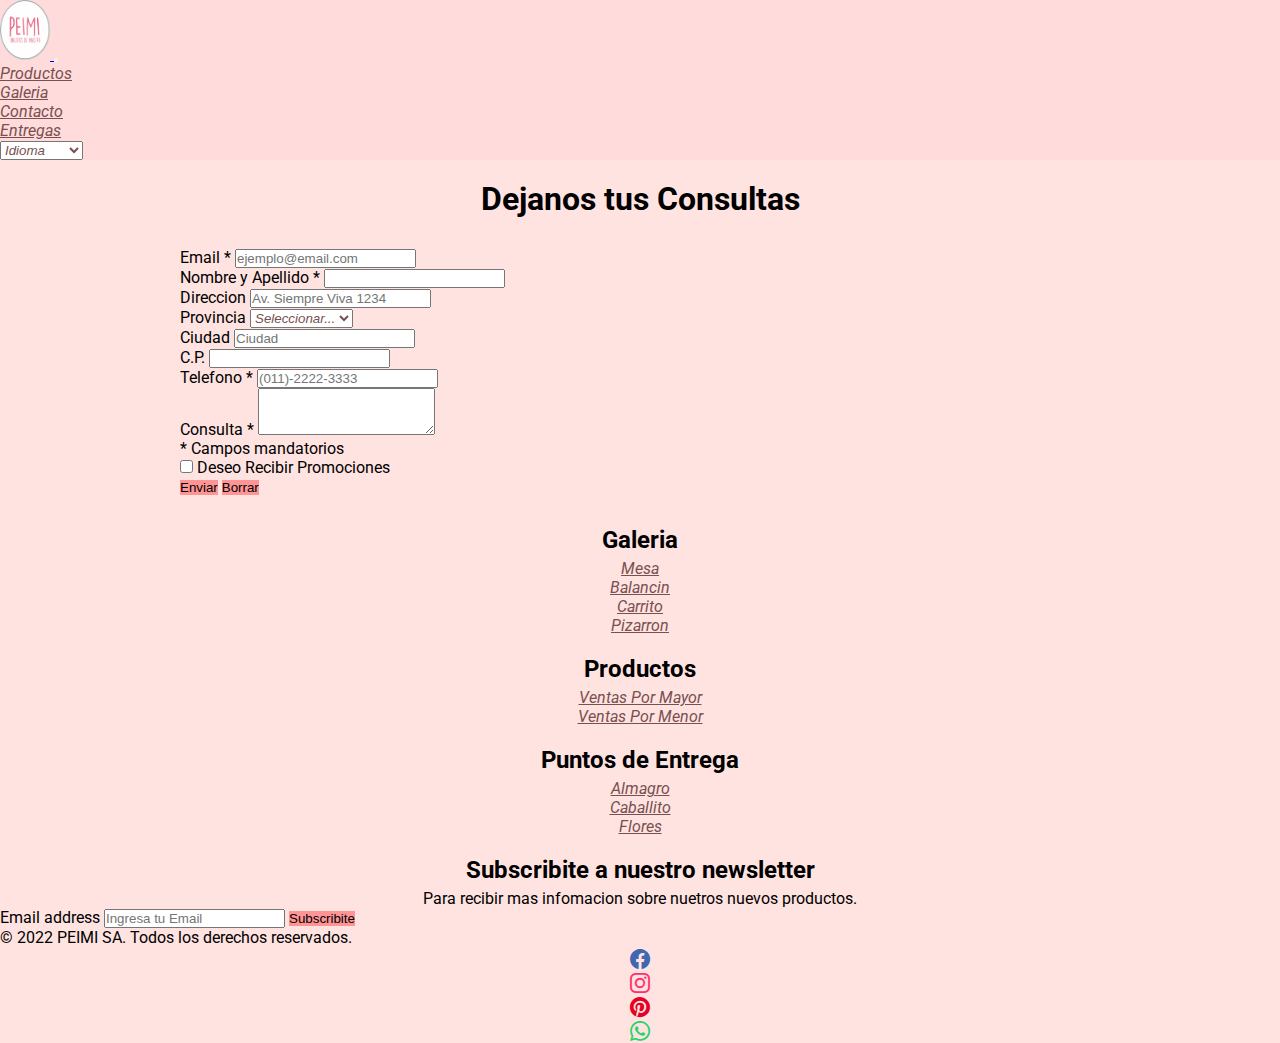
<file: contacto.html>
<!doctype html>
<html lang="en">
  <head>
    <meta charset="utf-8">
    <meta name="viewport" content="width=device-width, initial-scale=1">
    <link href="https://cdn.jsdelivr.net/npm/bootstrap@5.2.1/dist/css/bootstrap.min.css" rel="stylesheet" integrity="sha384-iYQeCzEYFbKjA/T2uDLTpkwGzCiq6soy8tYaI1GyVh/UjpbCx/TYkiZhlZB6+fzT" crossorigin="anonymous">
    <link rel="shortcut icon" href="./imagenes/Boceto Peimi stickers.png">
    <link rel="preconnect" href="https://fonts.googleapis.com">
    <link rel="preconnect" href="https://fonts.gstatic.com" crossorigin>
    <link href="https://fonts.googleapis.com/css2?family=Indie+Flower&family=Roboto:ital,wght@0,100;0,300;0,400;0,500;0,700;1,100;1,300;1,400;1,500&display=swap" rel="stylesheet">
    <link rel="stylesheet" href="https://cdn.jsdelivr.net/npm/bootstrap-icons@1.9.1/font/bootstrap-icons.css">
    <link rel="stylesheet" href="https://cdnjs.cloudflare.com/ajax/libs/animate.css/4.1.1/animate.min.css"/>
    <meta name="description" content="consulta sobre juguetes de madera Montessori">
    <meta name="keywords" content="juguetes de madera, peimi, montessori, juguetes, niños, regalos, madera, galeria, productos, balancin, mesa montessori, pizarron, silla montessori, consultas, formulario, email">
    <title>Juguetes de Madera Montessori | Consultas</title>
    <link rel="stylesheet" href="./css/estilos.css">
  </head>
  <body>
    <header>
        <!--Navbar-->
        <nav class="navbar navbar-expand-lg">
          <!--Logo-->
          <div class="container">
            <a href="index.html">
              <img src="./imagenes/Boceto Peimi stickers.png" alt="logo" class="navbar-brand">
            </a>
            <!--Menu Collapse Responsive-->
            <button class="navbar-toggler" type="button" data-bs-toggle="collapse" data-bs-target="#navbarSupportedContent" aria-controls="navbarSupportedContent" aria-expanded="true" aria-label="Toggle navigation">
            <span class="navbar-toggler-icon"></span>
            </button>
            <!--Menu-->
            <div class="collapse navbar-collapse" id="navbarSupportedContent">
              <ul class="navbar-nav me-auto mb-2 mb-lg-0">
                <li class="nav-item">
                  <a class="nav-link" aria-current="page" href="productos.html">Productos</a>
                </li>
                <li class="nav-item">
                  <a class="nav-link" href="galeria.html">Galeria</a>
                </li>
                <li class="nav-item">
                  <a class="nav-link" href="contacto.html">Contacto</a>
                </li>
                <li class="nav-item">
                  <a class="nav-link" href="entregas.html">Entregas</a>
                </li>                  
              </ul>
              <!--Seleccion de Idioma-->
              <form class="d-flex" role="search">
                <select class="form-select">
                  <option selected>Idioma</option>
                  <option value="1">Ingles</option>
                  <option value="2">Portugues</option>
                  <option value="3">Italiano</option>
                </select>
              </form>
            </div>
          </div>
        </nav>
    </header>
    <main>
      <div class="container"> 
        <h1 class="animate__animated animate__fadeInLeft">Dejanos tus Consultas</h1>
        <form class="row g-3 formPadding">
          <!------------------------Email------------------------>
          <div class="col-md-6">
            <label for="inputEmail" class="form-label">Email *</label>
            <input type="email" class="form-control form-control-sm" id="inputEmail" placeholder="ejemplo@email.com" required>
          </div>
          <!------------------------Email------------------------>

          <!------------------------Nombre----------------------->
          <div class="col-md-6">
            <label for="nombre" class="form-label">Nombre y Apellido *</label>
            <input type="text" class="form-control form-control-sm" id="nombre">
          </div>
          <!------------------------Nombre----------------------->

          <!------------------------Direccion-------------------->
          <div class="col-12">
            <label for="inputAddress" class="form-label">Direccion</label>
            <input type="text" class="form-control" id="inputAddress" placeholder="Av. Siempre Viva 1234">
          </div>
          <!------------------------Direccion-------------------->

          <!------------------------Provincia-------------------->
          <div class="col-md-4">
            <label for="inputState" class="form-label">Provincia</label>
            <select id="inputState" class="form-select">
              <option selected>Seleccionar...</option>
              <option>Buenos Aires</option>
              <option>CABA</option>
              <option>Tucuman</option>
              <option>Salta</option>
            </select>
          </div>
          <!------------------------Provincia-------------------->

          <!------------------------Ciudad----------------------->
          <div class="col-md-6">
            <label for="inputCity" class="form-label">Ciudad</label>
            <input type="text" class="form-control" id="inputCity" placeholder="Ciudad">
          </div>
          <!------------------------Ciudad----------------------->

          <!------------------------CP--------------------------->
          <div class="col-md-2">
            <label for="inputZip" class="form-label">C.P.</label>
            <input type="text" class="form-control" id="inputZip">
          </div>
          <!------------------------CP--------------------------->

          <!------------------------Telefono--------------------->
          <div class="col-12">
            <label for="telefono" class="form-label">Telefono *</label>
            <input type="text" class="form-control" id="telefono" placeholder="(011)-2222-3333" required>
          </div>
          <!------------------------Telefono--------------------->

          <!------------------------Pregunta--------------------->
          <div class="mb-1">
            <label for="exampleFormControlTextarea1" class="form-label">Consulta *</label>
            <textarea class="form-control" id="exampleFormControlTextarea1" rows="3" required></textarea>
          </div>
          <!------------------------Pregunta--------------------->
          
          <p> * Campos mandatorios </p>        
          
          <!------------------------Promociones------------------>
          <div class="col-12">
            <div class="form-check">
              <input class="form-check-input" type="checkbox" id="gridCheck" required>
              <label class="form-check-label" for="gridCheck">
                Deseo Recibir Promociones
              </label>
            </div>
          </div>
          <!------------------------Promociones------------------>

          <!------------------------Botones Form----------------->
        <div class="col-12 d-flex flex-row justify-content-evenly">
          <button type="submit" class="btn btn-primary">Enviar</button>
          <input class="btn btn-primary" type="reset" value="Borrar">
        </div>
        <!------------------------Botones Form----------------->
        </form>
      </div> 
    </main>
    <footer> 
      <div class="container-fluid">
        <div class="row p-5">
          <!--Footer 1 Columna 1-->
          <div id="footerHover" class="col-12 col-md-2 mb-3">
            <h2 class="fs-5 p-0">Galeria</h2>
            <ul class="nav flex-column">
              <li class="nav-item mb-2"><a href="galeria.html#mesa" class="nav-link p-0 text-muted">Mesa</a></li>
              <li class="nav-item mb-2"><a href="galeria.html#balancin" class="nav-link p-0 text-muted">Balancin</a></li>
              <li class="nav-item mb-2"><a href="galeria.html#carro" class="nav-link p-0 text-muted">Carrito</a></li>
              <li class="nav-item mb-2"><a href="galeria.html#pizarron" class="nav-link p-0 text-muted">Pizarron</a></li>
            </ul>
          </div>
          <!--Footer 1 Columna 2-->
          <div id="footerHover" class="col-12 col-md-2 mb-3">
            <h2 class="fs-5 p-0">Productos</h2>
            <ul class="nav flex-column">
              <li class="nav-item mb-2"><a href="productos.html" class="nav-link p-0 text-muted">Ventas Por Mayor</a></li>
              <li class="nav-item mb-2"><a href="productos.html" class="nav-link p-0 text-muted">Ventas Por Menor</a></li>
            </ul>
          </div>
          <!--Footer 1 Columna 3-->
          <div id="footerHover" class="col-12 col-md-2 mb-3">
            <h2 class="fs-5 p-0">Puntos de Entrega</h2>
            <ul class="nav flex-column">
              <li class="nav-item mb-2"><a href="#" class="nav-link p-0 text-muted">Almagro</a></li>
              <li class="nav-item mb-2"><a href="#" class="nav-link p-0 text-muted">Caballito</a></li>
              <li class="nav-item mb-2"><a href="#" class="nav-link p-0 text-muted">Flores</a></li>
            </ul>
          </div>
          <!--Footer 2-->
          <div class="col-md-5 offset-md-1 mb-3">
            <form>
              <h2 class="fs-3">Subscribite a nuestro newsletter</h2>
              <p id="footerText">Para recibir mas infomacion sobre nuetros nuevos productos.</p>
              <div class="d-flex flex-column flex-sm-row w-100 gap-2">
                <label for="newsletter1" class="visually-hidden">Email address</label>
                <input id="newsletter1" type="text" class="form-control" placeholder="Ingresa tu Email">
                <button class="btn btn-primary" type="button">Subscribite</button>
              </div>
            </form>
          </div>
          <!--Footer 2-->
          <div class="d-flex flex-column flex-sm-row justify-content-between py-4 my-4 border-top">
            <p>© 2022 PEIMI SA. Todos los derechos reservados.</p>
            <ul class="list-unstyled d-flex footer2">
              <li class="ms-3">
                <a class="link-dark" href="https://es-la.facebook.com/">
                  <i class="bi bi-facebook"></i>
                </a>
              </li>
              <li class="ms-3">
                <a class="link-dark" href="https://www.instagram.com/">
                  <i class="bi bi-instagram"></i>
                </a>
              </li>
              <li class="ms-3">
                <a class="link-dark" href="https://ar.pinterest.com/">
                  <i class="bi bi-pinterest"></i>
                </a>
              </li>
              <li class="ms-3">
                <a class="link-dark" href="https://web.whatsapp.com/">
                  <i class="bi bi-whatsapp"></i>
                </a>
              </li>
            </ul>
          </div>
        </div>
      </div>
    </footer>
    <!--Agregado Bootstrap-->
    <script src="https://cdn.jsdelivr.net/npm/bootstrap@5.2.1/dist/js/bootstrap.bundle.min.js" integrity="sha384-u1OknCvxWvY5kfmNBILK2hRnQC3Pr17a+RTT6rIHI7NnikvbZlHgTPOOmMi466C8" crossorigin="anonymous"></script>
  </body>
</html>
</file>
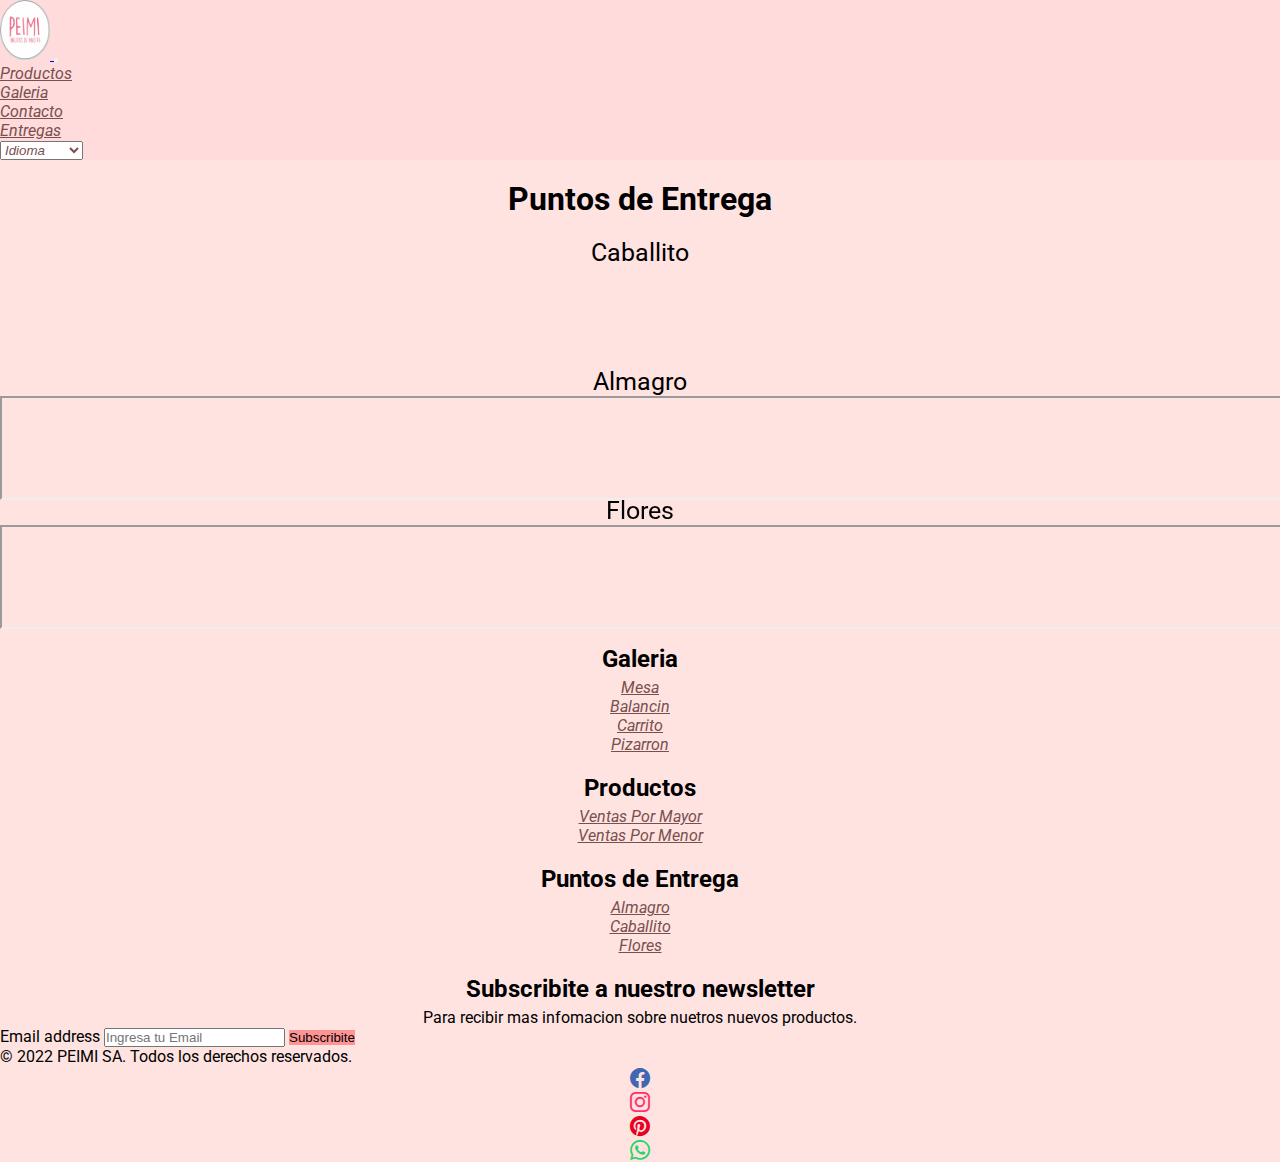
<file: entregas.html>
<!doctype html>
<html lang="en">
  <head>
    <meta charset="utf-8">
    <meta name="viewport" content="width=device-width, initial-scale=1">
    <link href="https://cdn.jsdelivr.net/npm/bootstrap@5.2.1/dist/css/bootstrap.min.css" rel="stylesheet" integrity="sha384-iYQeCzEYFbKjA/T2uDLTpkwGzCiq6soy8tYaI1GyVh/UjpbCx/TYkiZhlZB6+fzT" crossorigin="anonymous">
    <link rel="shortcut icon" href="./imagenes/Boceto Peimi stickers.png">
    <link rel="preconnect" href="https://fonts.googleapis.com">
    <link rel="preconnect" href="https://fonts.gstatic.com" crossorigin>
    <link href="https://fonts.googleapis.com/css2?family=Indie+Flower&family=Roboto:ital,wght@0,100;0,300;0,400;0,500;0,700;1,100;1,300;1,400;1,500&display=swap" rel="stylesheet">
    <link rel="stylesheet" href="https://cdn.jsdelivr.net/npm/bootstrap-icons@1.9.1/font/bootstrap-icons.css">
    <link rel="stylesheet" href="https://cdnjs.cloudflare.com/ajax/libs/animate.css/4.1.1/animate.min.css"/>
    <meta name="description" content="juguetes de madera Montessori">
    <meta name="keywords" content="juguetes de madera, peimi, montessori, juguetes, niños, regalos, madera, galeria, productos, balancin, mesa montessori, pizarron, silla montessori, consultas, formulario, email">
    <title>Juguetes de Madera Montessori | Entregas</title>
    <link rel="stylesheet" href="./css/estilos.css">
  </head>
  <body>
    <header>
        <!--Navbar-->
        <nav class="navbar navbar-expand-lg">
          <!--Logo-->
          <div class="container">
            <a href="index.html">
              <img src="./imagenes/Boceto Peimi stickers.png" alt="logo" class="navbar-brand">
            </a>
            <!--Menu Collapse Responsive-->
            <button class="navbar-toggler" type="button" data-bs-toggle="collapse" data-bs-target="#navbarSupportedContent" aria-controls="navbarSupportedContent" aria-expanded="true" aria-label="Toggle navigation">
            <span class="navbar-toggler-icon"></span>
            </button>
            <!--Menu-->
            <div class="collapse navbar-collapse" id="navbarSupportedContent">
              <ul class="navbar-nav me-auto mb-2 mb-lg-0">
                <li class="nav-item">
                  <a class="nav-link" aria-current="page" href="productos.html">Productos</a>
                </li>
                <li class="nav-item">
                  <a class="nav-link" href="galeria.html">Galeria</a>
                </li>
                <li class="nav-item">
                  <a class="nav-link" href="contacto.html">Contacto</a>
                </li>
                <li class="nav-item">
                  <a class="nav-link" href="#">Entregas</a>
                </li>                  
              </ul>
              <!--Seleccion de Idioma-->
              <form class="d-flex" role="search">
                <select class="form-select">
                  <option selected>Idioma</option>
                  <option value="1">Ingles</option>
                  <option value="2">Portugues</option>
                  <option value="3">Italiano</option>
                </select>
              </form>
            </div>
          </div>
        </nav>
    </header>
    <main>
      <div class="container">
        <h1 class="animate__animated animate__fadeInLeft mb-3">Puntos de Entrega</h1>
        <div class="row d-flex flex-column justify-content-center"> 
          <div class="col-12 pb-4">
            <p class="alignText barrio">Caballito</p>
            <div class="mapArea">
              <iframe class="maps" src="https://www.google.com/maps/embed?pb=!1m18!1m12!1m3!1d13135.78279414629!2d-58.42778848965637!3d-34.60553459883398!2m3!1f0!2f0!3f0!3m2!1i1024!2i768!4f13.1!3m3!1m2!1s0x95bcca604b7fa653%3A0x4f1f97ff89e90592!2sPlaza%20Almagro!5e0!3m2!1ses!2sar!4v1666491900130!5m2!1ses!2sar" width="400" height="300" style="border:0;" allowfullscreen="" loading="lazy" referrerpolicy="no-referrer-when-downgrade"></iframe>
            </div>
          </div>
          <div class="col-12 pb-4">
            <p class="alignText barrio">Almagro</p>
            <div class="mapArea">
              <iframe class="maps" src="https://www.google.com/maps/embed?pb=!1m18!1m12!1m3!1d6566.862870702499!2d-58.43578675212683!3d-34.61853611175342!2m3!1f0!2f0!3f0!3m2!1i1024!2i768!4f13.1!3m3!1m2!1s0x95bcca440ec19097%3A0x30b34282ae8fae18!2sParque%20Rivadavia!5e0!3m2!1ses!2sar!4v1666481131406!5m2!1ses!2sar" allowfullscreen="" loading="lazy" referrerpolicy="no-referrer-when-downgrade"></iframe>
            </div>
          </div> 
          <div class="col-12 pb-4">
            <p class="alignText barrio">Flores</p>
            <div class="mapArea">
              <iframe class="maps"src="https://www.google.com/maps/embed?pb=!1m18!1m12!1m3!1d3283.0338658664728!2d-58.465720185194336!3d-34.62858446632042!2m3!1f0!2f0!3f0!3m2!1i1024!2i768!4f13.1!3m3!1m2!1s0x95bcc9883548fcc5%3A0x3feabdde36f96cb5!2sPlaza%20General%20Pueyrred%C3%B3n!5e0!3m2!1ses!2sar!4v1666492108435!5m2!1ses!2sar" allowfullscreen="" loading="lazy"></iframe>
            </div>
          </div> 
        </div>
      </div>
    </main>
    <footer> 
      <div class="container-fluid">
        <div class="row p-3">
          <!--Footer 1 Columna 1-->
          <div id="footerHover" class="col-12 col-md-2 mb-3">
            <h2 class="fs-5 p-0">Galeria</h2>
            <ul class="nav flex-column">
              <li class="nav-item mb-2"><a href="galeria.html#mesa" class="nav-link p-0 text-muted">Mesa</a></li>
              <li class="nav-item mb-2"><a href="galeria.html#balancin" class="nav-link p-0 text-muted">Balancin</a></li>
              <li class="nav-item mb-2"><a href="galeria.html#carro" class="nav-link p-0 text-muted">Carrito</a></li>
              <li class="nav-item mb-2"><a href="galeria.html#pizarron" class="nav-link p-0 text-muted">Pizarron</a></li>
            </ul>
          </div>
          <!--Footer 1 Columna 2-->
          <div id="footerHover" class="col-12 col-md-2 mb-3">
            <h2 class="fs-5 p-0">Productos</h2>
            <ul class="nav flex-column">
              <li class="nav-item mb-2"><a href="productos.html" class="nav-link p-0 text-muted">Ventas Por Mayor</a></li>
              <li class="nav-item mb-2"><a href="productos.html" class="nav-link p-0 text-muted">Ventas Por Menor</a></li>
            </ul>
          </div>
          <!--Footer 1 Columna 3-->
          <div id="footerHover" class="col-12 col-md-2 mb-3">
            <h2 class="fs-5 p-0">Puntos de Entrega</h2>
            <ul class="nav flex-column">
              <li class="nav-item mb-2"><a href="#" class="nav-link p-0 text-muted">Almagro</a></li>
              <li class="nav-item mb-2"><a href="#" class="nav-link p-0 text-muted">Caballito</a></li>
              <li class="nav-item mb-2"><a href="#" class="nav-link p-0 text-muted">Flores</a></li>
            </ul>
          </div>
          <!--Footer 2-->
          <div class="col-md-5 offset-md-1 mb-3">
            <form>
              <h2 class="fs-3">Subscribite a nuestro newsletter</h2>
              <p id="footerText">Para recibir mas infomacion sobre nuetros nuevos productos.</p>
              <div class="d-flex flex-column flex-sm-row w-100 gap-2">
                <label for="newsletter1" class="visually-hidden">Email address</label>
                <input id="newsletter1" type="text" class="form-control" placeholder="Ingresa tu Email">
                <button class="btn btn-primary" type="button">Subscribite</button>
              </div>
            </form>
          </div>
          <!--Footer 2-->
          <div class="d-flex flex-column flex-sm-row justify-content-between py-4 my-4 border-top">
            <p>© 2022 PEIMI SA. Todos los derechos reservados.</p>
            <ul class="list-unstyled d-flex footer2">
              <li class="ms-3">
                <a class="link-dark" href="https://es-la.facebook.com/">
                  <i class="bi bi-facebook"></i>
                </a>
              </li>
              <li class="ms-3">
                <a class="link-dark" href="https://www.instagram.com/">
                  <i class="bi bi-instagram"></i>
                </a>
              </li>
              <li class="ms-3">
                <a class="link-dark" href="https://ar.pinterest.com/">
                  <i class="bi bi-pinterest"></i>
                </a>
              </li>
              <li class="ms-3">
                <a class="link-dark" href="https://web.whatsapp.com/">
                  <i class="bi bi-whatsapp"></i>
                </a>
              </li>
            </ul>
          </div>
        </div>
      </div>
    </footer>
    <!--Agregado Bootstrap-->
    <script src="https://cdn.jsdelivr.net/npm/bootstrap@5.2.1/dist/js/bootstrap.bundle.min.js" integrity="sha384-u1OknCvxWvY5kfmNBILK2hRnQC3Pr17a+RTT6rIHI7NnikvbZlHgTPOOmMi466C8" crossorigin="anonymous"></script>
  </body>
</html>
</file>
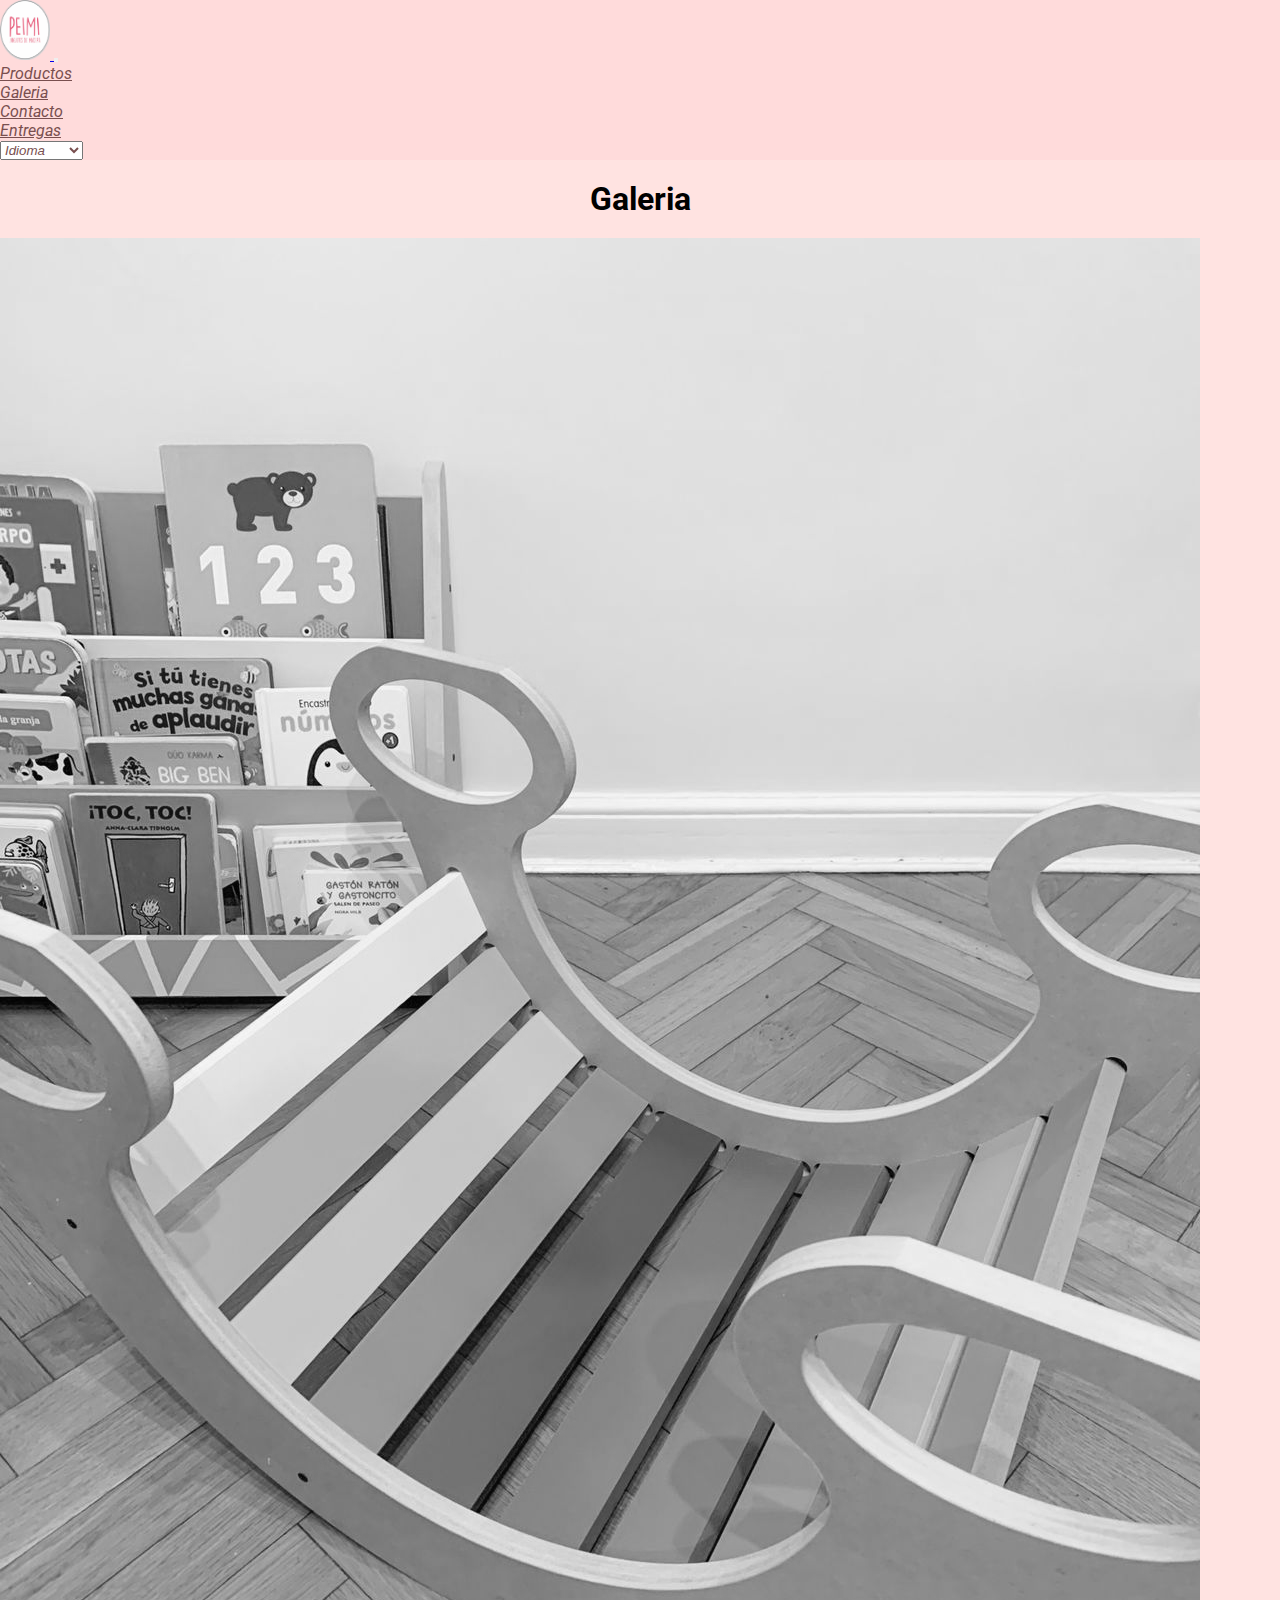
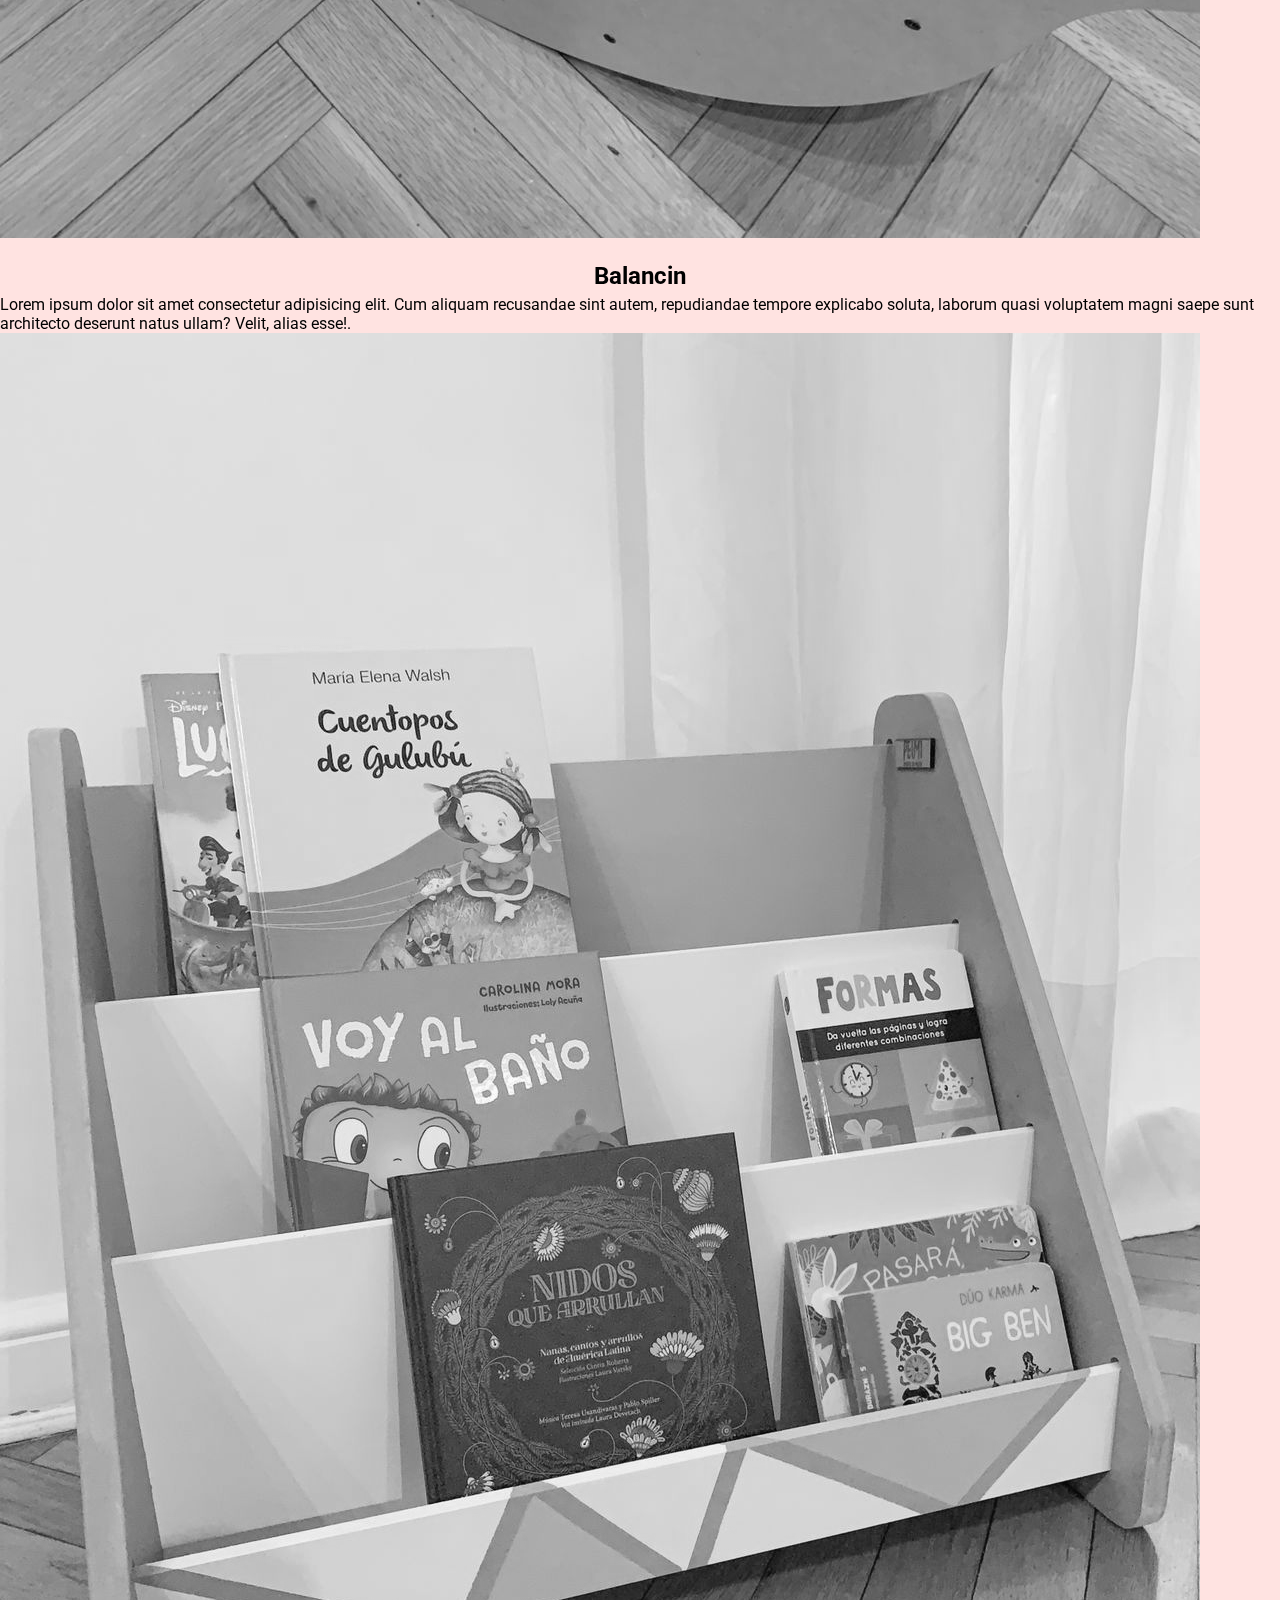
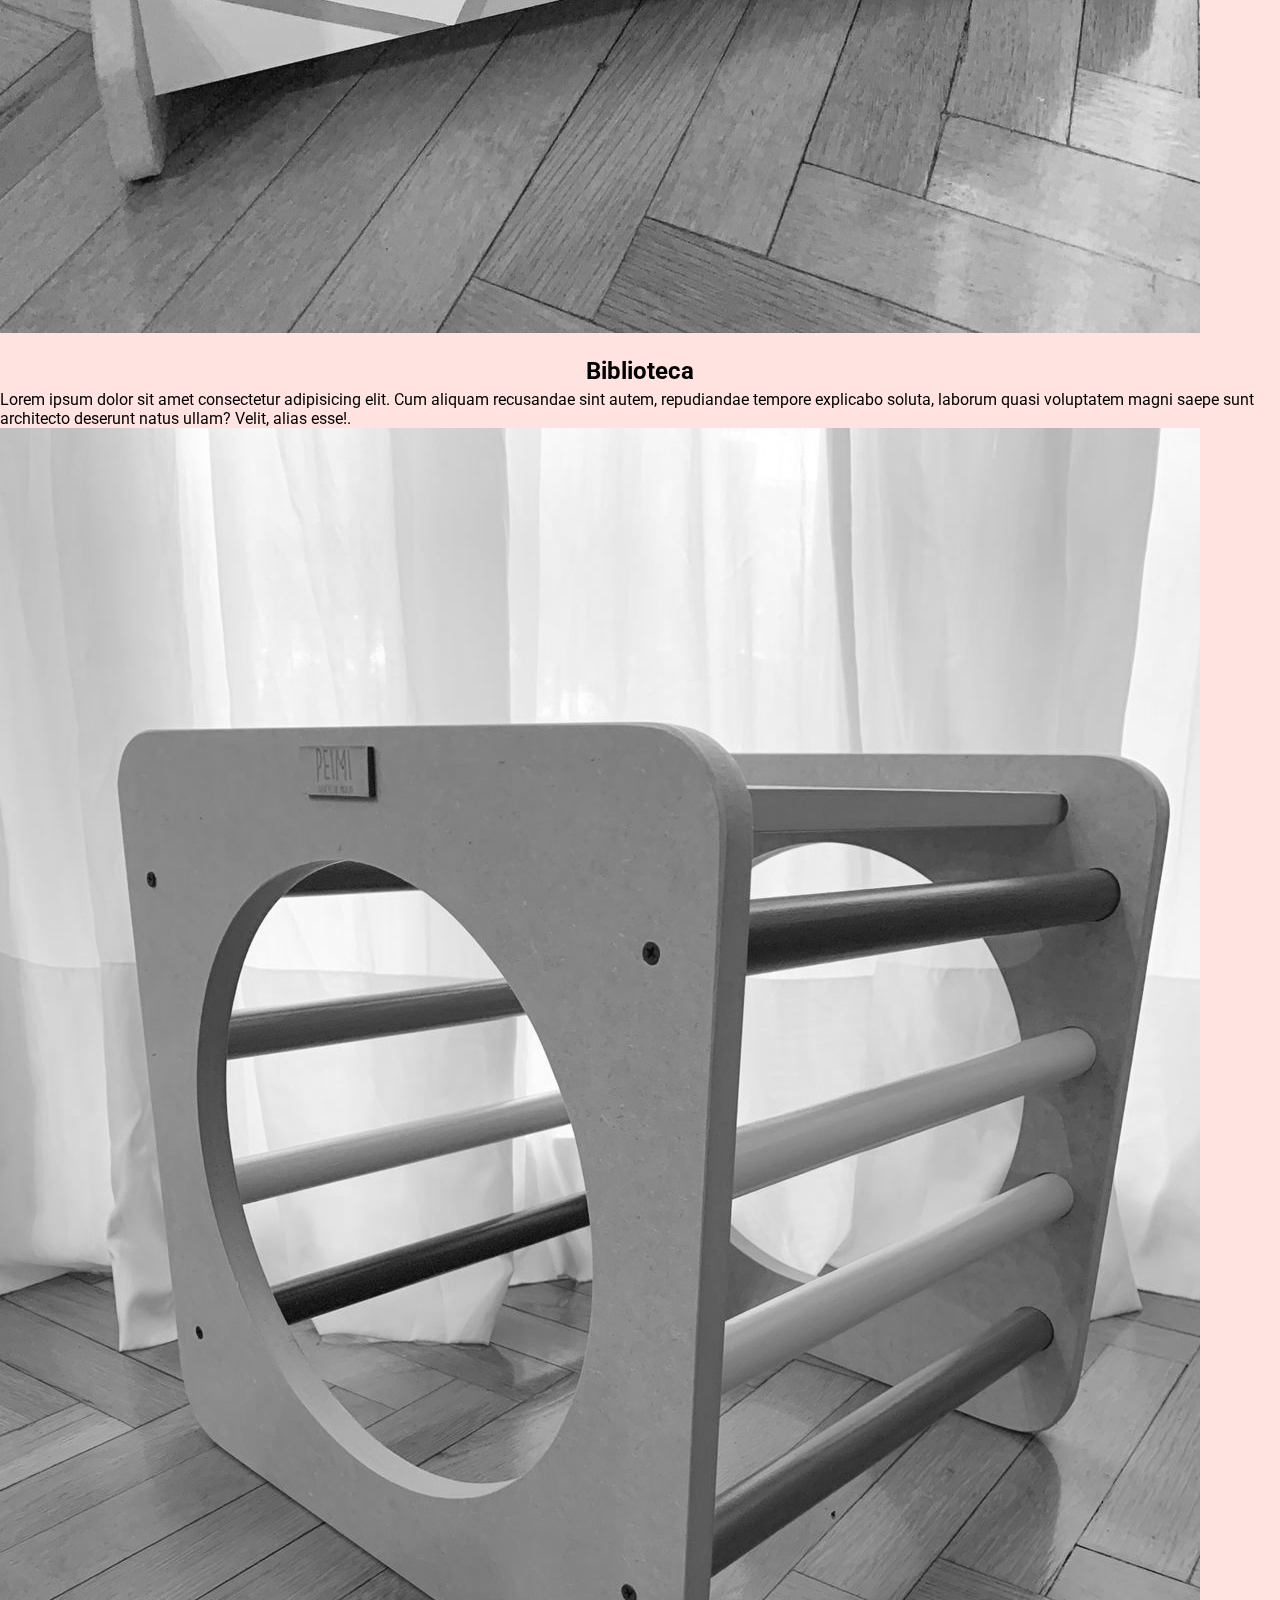
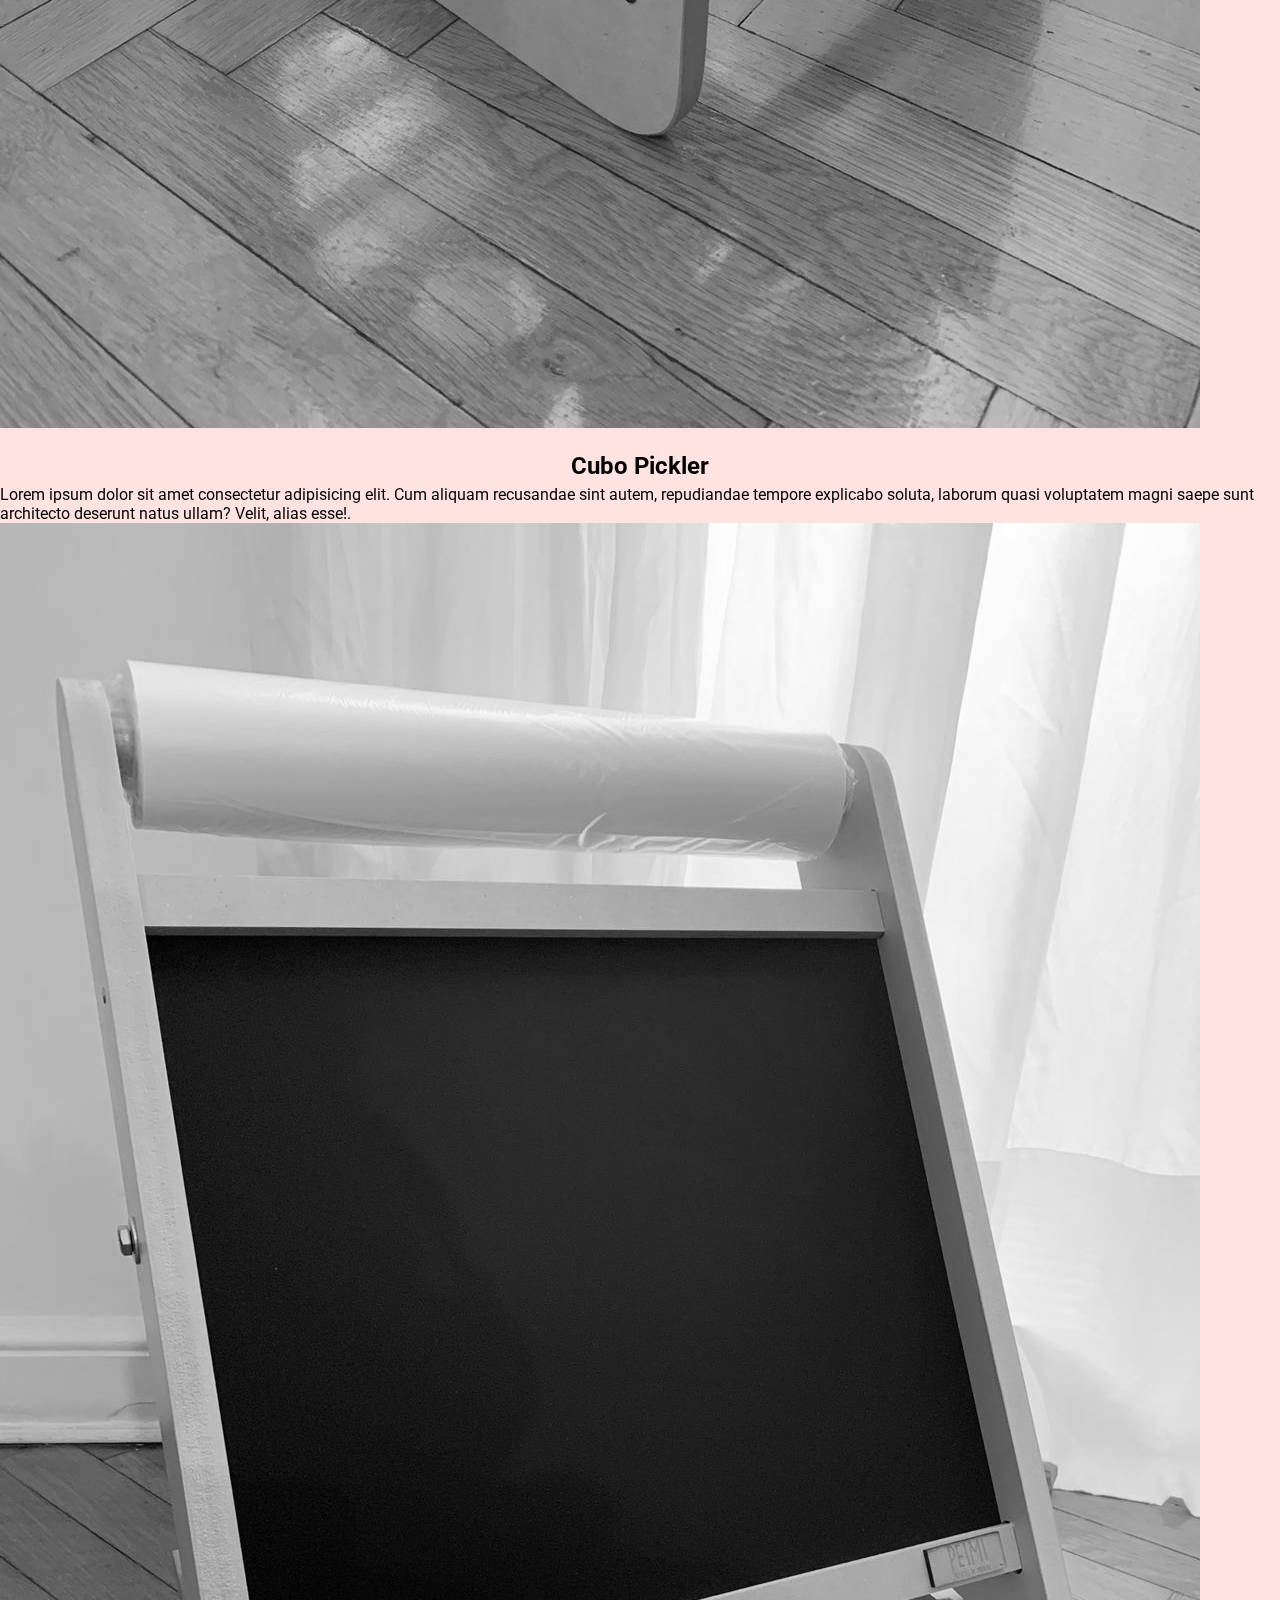
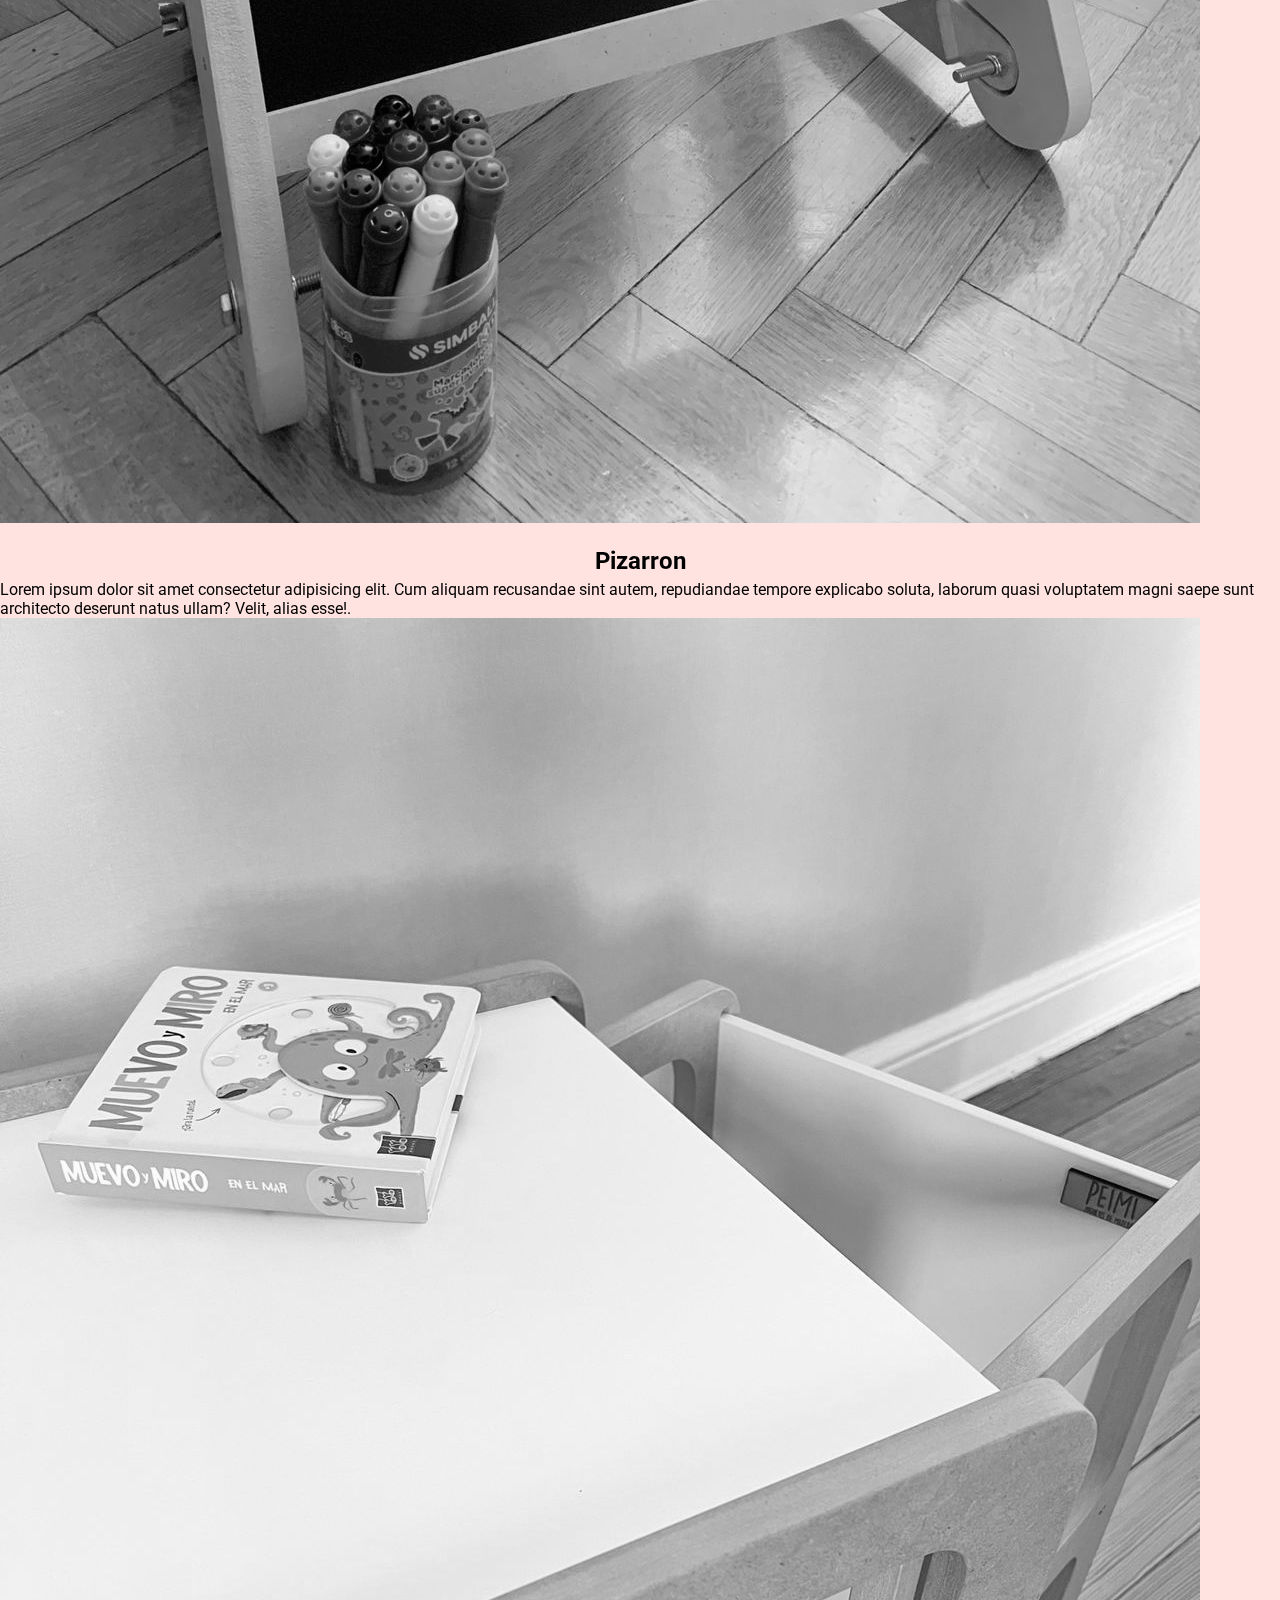
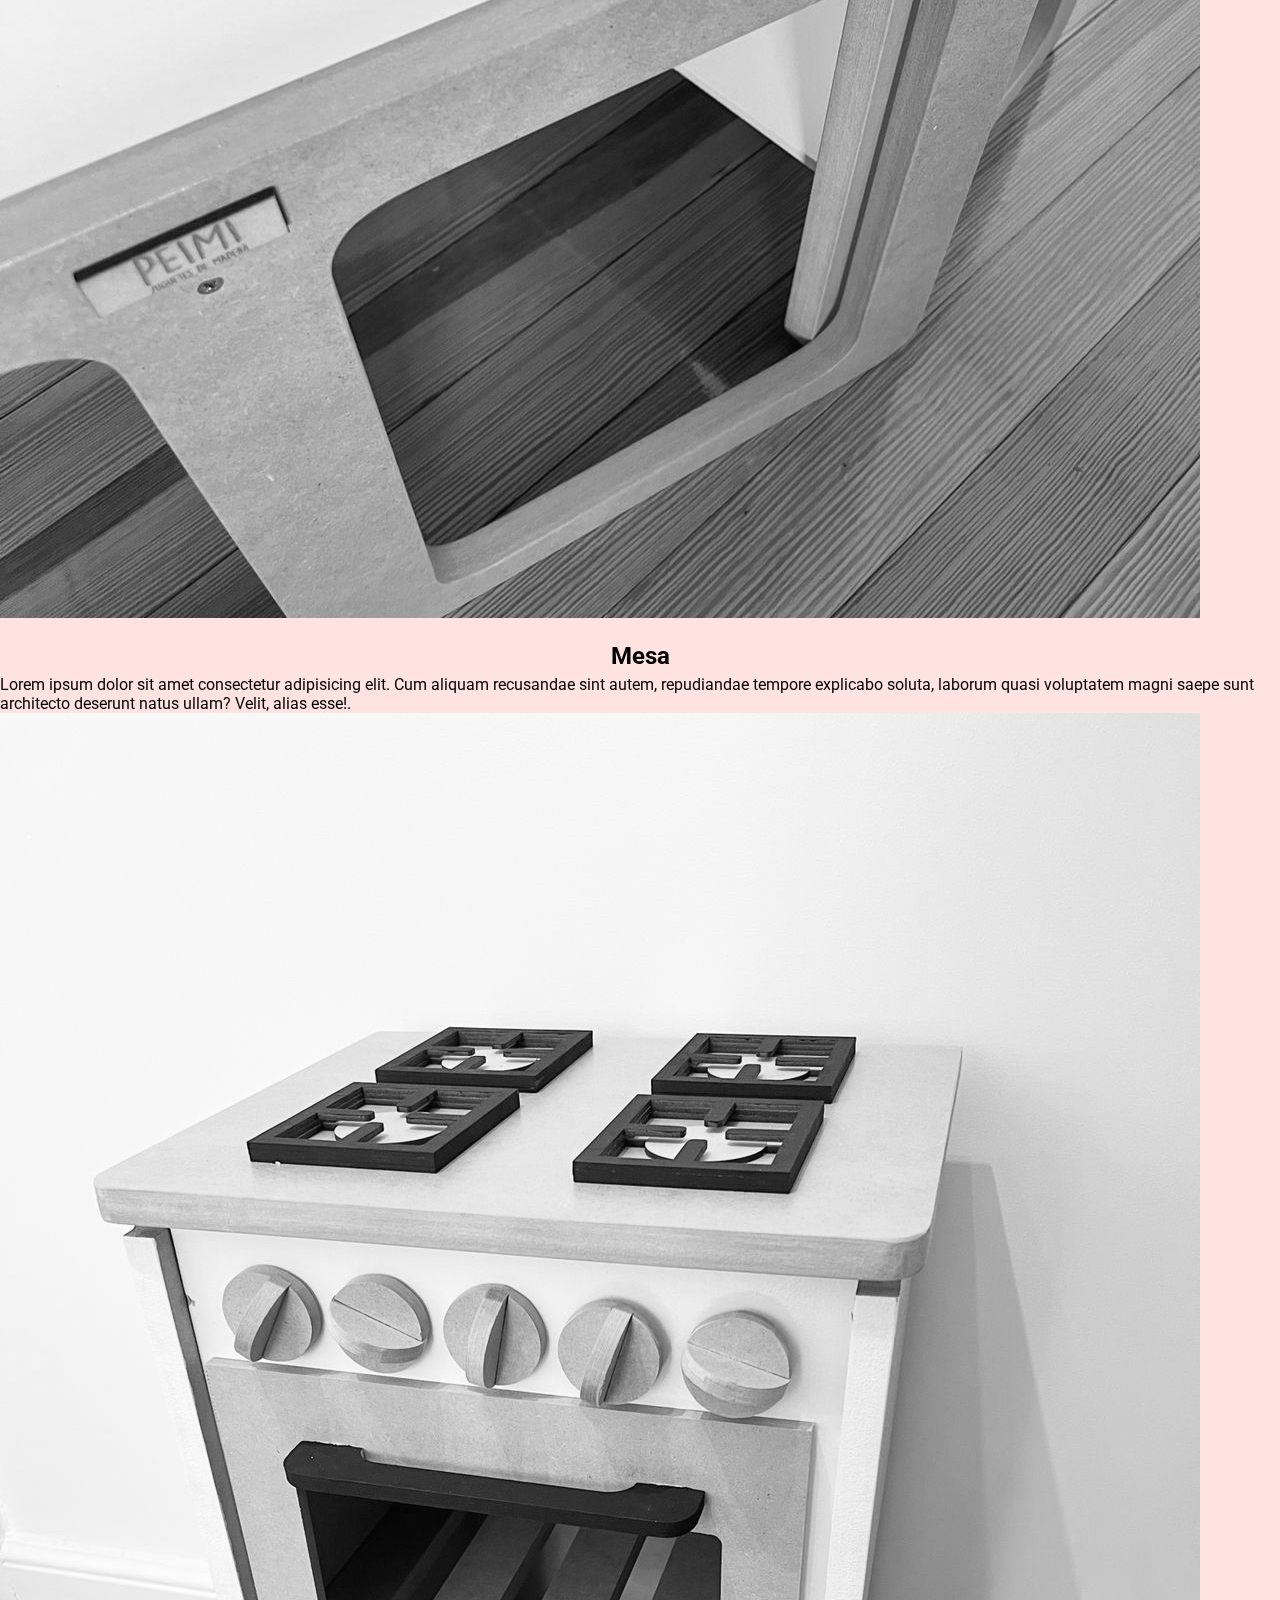
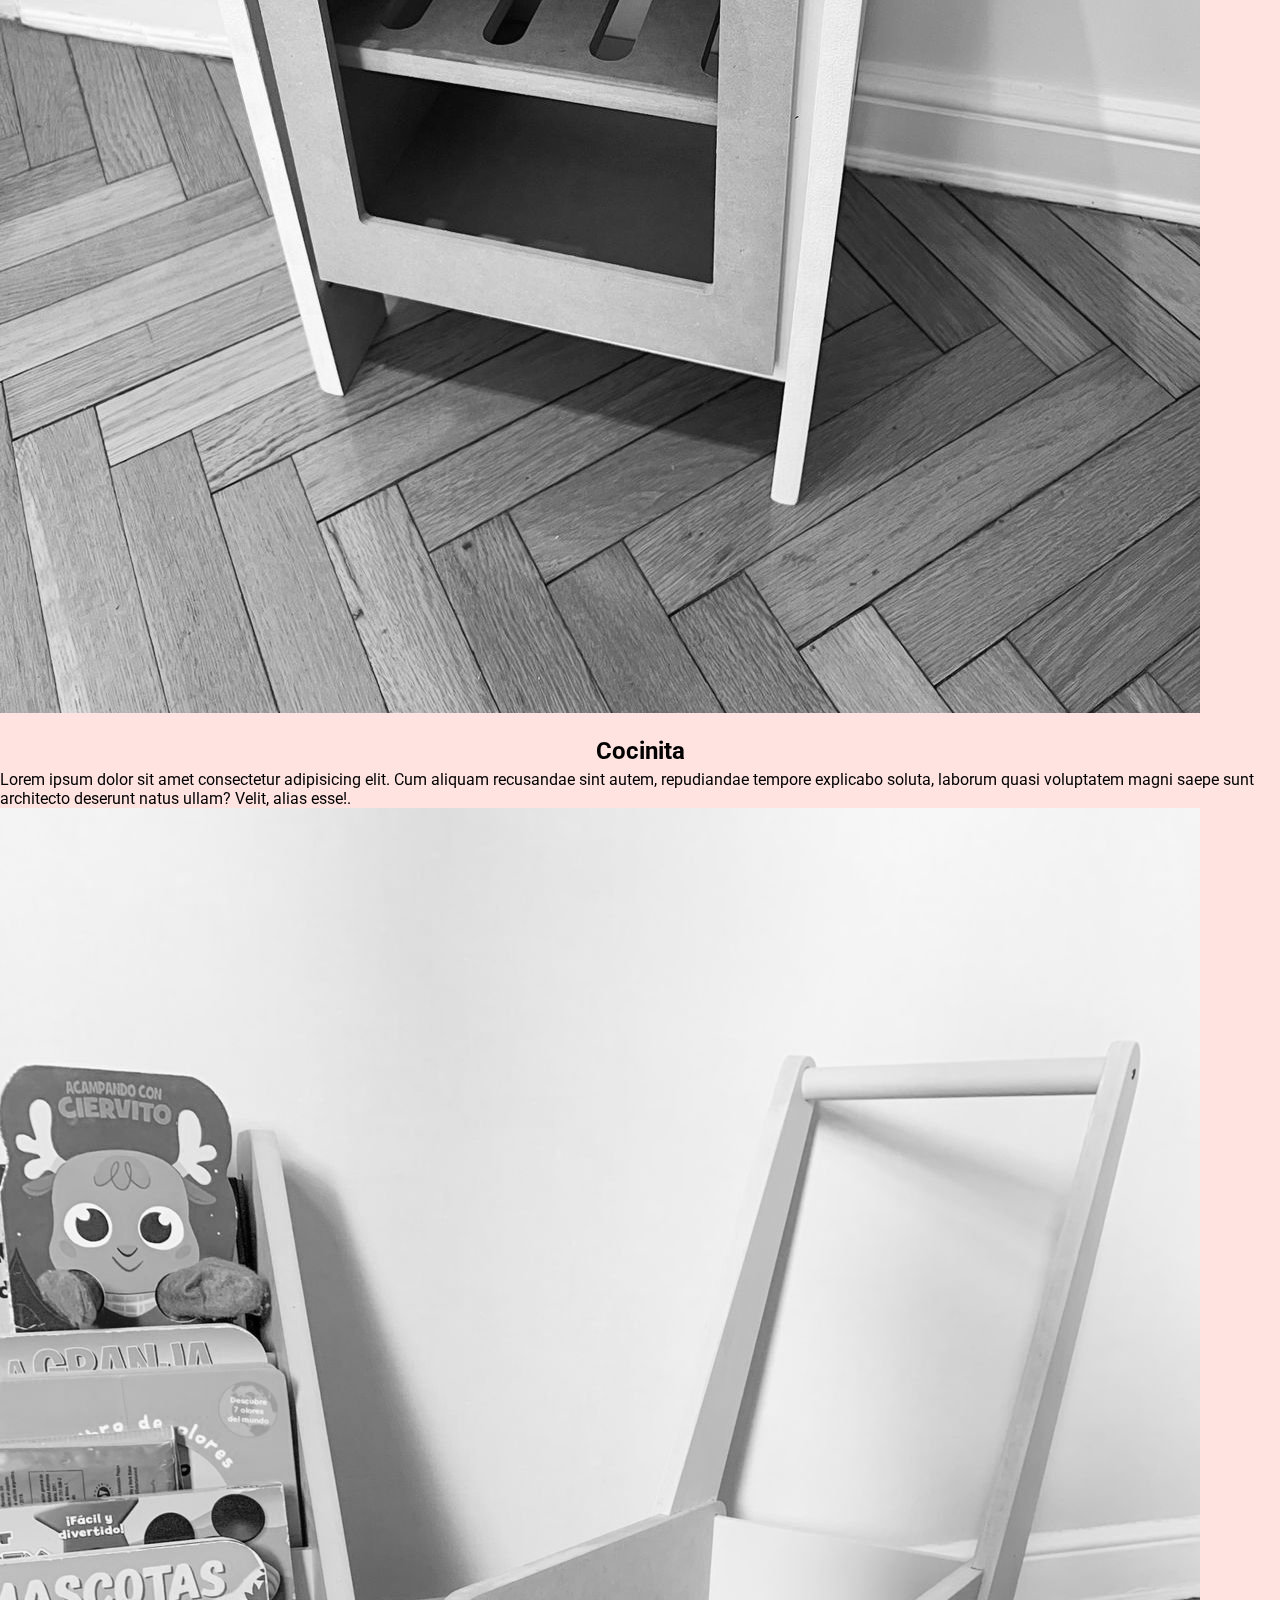
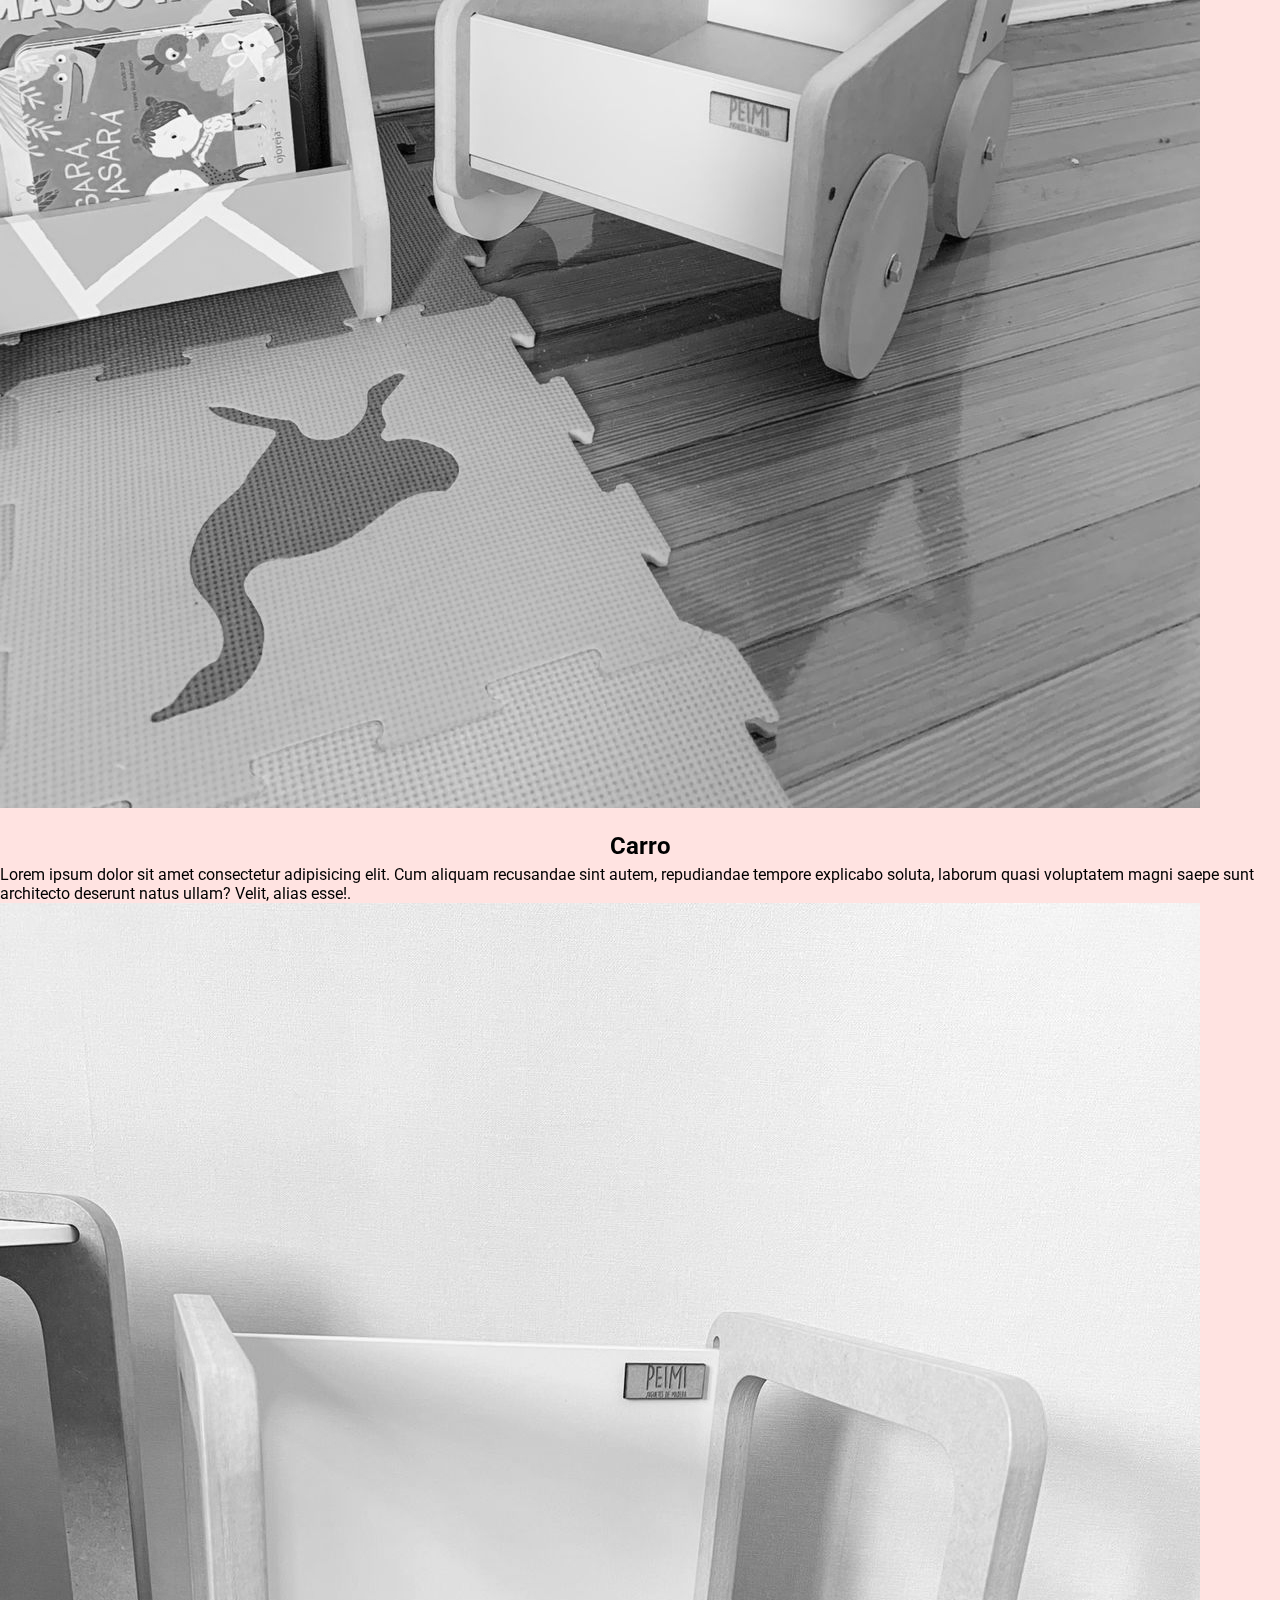
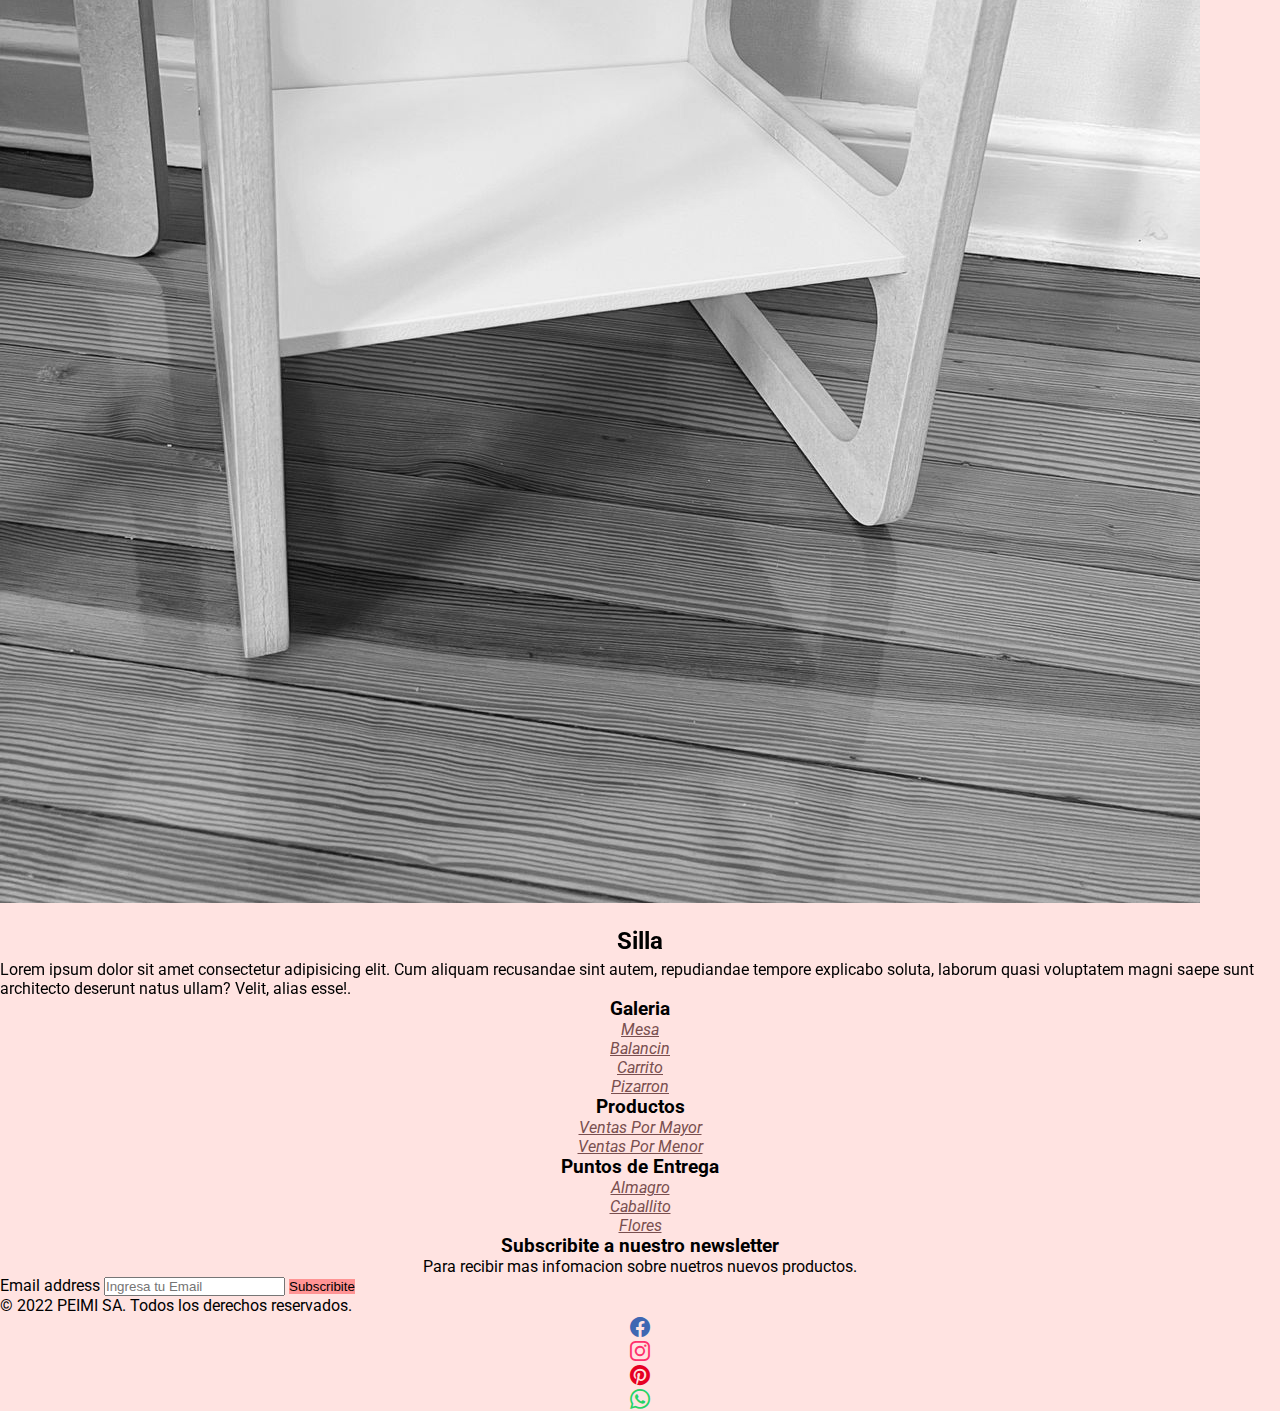
<file: galeria.html>
<!DOCTYPE html>
<html>

<head>
  <meta charset="utf-8">
  <meta name="viewport" content="width=device-width, initial-scale=1">
  <link href="https://cdn.jsdelivr.net/npm/bootstrap@5.2.1/dist/css/bootstrap.min.css" rel="stylesheet"
    integrity="sha384-iYQeCzEYFbKjA/T2uDLTpkwGzCiq6soy8tYaI1GyVh/UjpbCx/TYkiZhlZB6+fzT" crossorigin="anonymous">
  <link rel="shortcut icon" href="./imagenes/Boceto Peimi stickers.png">
  <link rel="preconnect" href="https://fonts.googleapis.com">
  <link rel="preconnect" href="https://fonts.googleapis.com">
  <link rel="preconnect" href="https://fonts.gstatic.com" crossorigin>
  <link
    href="https://fonts.googleapis.com/css2?family=Indie+Flower&family=Roboto:ital,wght@0,100;0,300;0,400;0,500;0,700;1,100;1,300;1,400;1,500&display=swap"
    rel="stylesheet">
  <link rel="stylesheet" href="https://cdn.jsdelivr.net/npm/bootstrap-icons@1.9.1/font/bootstrap-icons.css">
  <link rel="stylesheet" href="https://cdnjs.cloudflare.com/ajax/libs/animate.css/4.1.1/animate.min.css" />
  <meta name="description" content="galeria juguetes de madera montessori">
  <meta name="keywords"
    content="juguetes de madera, peimi, montessori, juguetes, niños, regalos, madera, galeria, productos, balancin, mesa montessori, pizarron, silla montessori">
  <title>Juguetes de Madera Montessori | Galeria de fotos</title>
  <link rel="stylesheet" href="./css/estilos.css">
</head>

<body>
  <header>
    <!--Navbar-->
    <nav class="navbar navbar-expand-lg">
      <!--Logo-->
      <div class="container">
        <a href="index.html">
          <img src="./imagenes/Boceto Peimi stickers.png" alt="logo" class="navbar-brand">
        </a>
        <!--Menu Collapse Responsive-->
        <button class="navbar-toggler" type="button" data-bs-toggle="collapse" data-bs-target="#navbarSupportedContent" aria-controls="navbarSupportedContent" aria-expanded="true" aria-label="Toggle navigation">
        <span class="navbar-toggler-icon"></span>
        </button>
        <!--Menu-->
        <div class="collapse navbar-collapse" id="navbarSupportedContent">
          <ul class="navbar-nav me-auto mb-2 mb-lg-0">
            <li class="nav-item">
              <a class="nav-link" aria-current="page" href="productos.html">Productos</a>
            </li>
            <li class="nav-item">
              <a class="nav-link" href="galeria.html">Galeria</a>
            </li>
            <li class="nav-item">
              <a class="nav-link" href="contacto.html">Contacto</a>
            </li>
            <li class="nav-item">
              <a class="nav-link" href="entregas.html">Entregas</a>
            </li>                  
          </ul>
          <!--Seleccion de Idioma-->
          <form class="d-flex" role="search">
            <select class="form-select">
              <option selected>Idioma</option>
              <option value="1">Ingles</option>
              <option value="2">Portugues</option>
              <option value="3">Italiano</option>
            </select>
          </form>
        </div>
      </div>
    </nav>
</header>
  <main>
    <div class="container">
      <h1 class="animate__animated animate__fadeInLeft">Galeria</h1>
      <div class="row row-cols-1 row-cols-md-2 g-4 mt-0 p-3">
        <div id="balancin" class="col">
          <div class="card">
            <img src="./imagenes/balancin.jpeg" class="card-img-top" alt="balancin">
            <div class="card-body">
              <h2 class="card-title fs-5">Balancin</h2>
              <p class="card-text">Lorem ipsum dolor sit amet consectetur adipisicing elit. Cum aliquam recusandae sint
                autem, repudiandae tempore explicabo soluta, laborum quasi voluptatem magni saepe sunt architecto
                deserunt natus ullam? Velit, alias esse!.</p>
            </div>
          </div>
        </div>
        <div class="col">
          <div class="card">
            <img src="./imagenes/bibilioteca.jpeg" class="card-img-top" alt="bibilioteca">
            <div class="card-body">
              <h2 class="card-title fs-5">Biblioteca</h2>
              <p class="card-text">Lorem ipsum dolor sit amet consectetur adipisicing elit. Cum aliquam recusandae sint
                autem, repudiandae tempore explicabo soluta, laborum quasi voluptatem magni saepe sunt architecto
                deserunt natus ullam? Velit, alias esse!.</p>
            </div>
          </div>
        </div>
        <div class="col">
          <div class="card">
            <img src="./imagenes/cubo pikler.jpeg" class="card-img-top" alt="cubo">
            <div class="card-body">
              <h2 class="card-title fs-5">Cubo Pickler</h2>
              <p class="card-text">Lorem ipsum dolor sit amet consectetur adipisicing elit. Cum aliquam recusandae sint
                autem, repudiandae tempore explicabo soluta, laborum quasi voluptatem magni saepe sunt architecto
                deserunt natus ullam? Velit, alias esse!.</p>
            </div>
          </div>
        </div>
        <div id="pizarron" class="col">
          <div class="card">
            <img src="./imagenes/pizarron.jpeg" class="card-img-top" alt="pizarron">
            <div class="card-body">
              <h2 class="card-title fs-5">Pizarron</h2>
              <p class="card-text">Lorem ipsum dolor sit amet consectetur adipisicing elit. Cum aliquam recusandae sint
                autem, repudiandae tempore explicabo soluta, laborum quasi voluptatem magni saepe sunt architecto
                deserunt natus ullam? Velit, alias esse!.</p>
            </div>
          </div>
        </div>
        <div id="mesa" class="col">
          <div class="card">
            <img src="./imagenes/mesa.jpeg" class="card-img-top" alt="mesa">
            <div class="card-body">
              <h2 class="card-title fs-5">Mesa</h2>
              <p class="card-text">Lorem ipsum dolor sit amet consectetur adipisicing elit. Cum aliquam recusandae sint
                autem, repudiandae tempore explicabo soluta, laborum quasi voluptatem magni saepe sunt architecto
                deserunt natus ullam? Velit, alias esse!.</p>
            </div>
          </div>
        </div>
        <div class="col">
          <div class="card">
            <img src="./imagenes/cocinita.jpeg" class="card-img-top" alt="cocinita">
            <div class="card-body">
              <h2 class="card-title fs-5">Cocinita</h2>
              <p class="card-text">Lorem ipsum dolor sit amet consectetur adipisicing elit. Cum aliquam recusandae sint
                autem, repudiandae tempore explicabo soluta, laborum quasi voluptatem magni saepe sunt architecto
                deserunt natus ullam? Velit, alias esse!.</p>
            </div>
          </div>
        </div>
        <div id="carro" class="col">
          <div class="card">
            <img src="./imagenes/carro.jpeg" class="card-img-top" alt="carro">
            <div class="card-body">
              <h2 class="card-title fs-5">Carro</h2>
              <p class="card-text">Lorem ipsum dolor sit amet consectetur adipisicing elit. Cum aliquam recusandae sint
                autem, repudiandae tempore explicabo soluta, laborum quasi voluptatem magni saepe sunt architecto
                deserunt natus ullam? Velit, alias esse!.</p>
            </div>
          </div>
        </div>
        <div class="col">
          <div class="card">
            <img src="./imagenes/silla.jpeg" class="card-img-top" alt="silla">
            <div class="card-body">
              <h2 class="card-title fs-5">Silla</h2>
              <p class="card-text">Lorem ipsum dolor sit amet consectetur adipisicing elit. Cum aliquam recusandae sint
                autem, repudiandae tempore explicabo soluta, laborum quasi voluptatem magni saepe sunt architecto
                deserunt natus ullam? Velit, alias esse!.</p>
            </div>
          </div>
        </div>
      </div>
    </div>
  </main>
  <footer> 
    <div class="container-fluid">
      <div class="row p-3">
        <!--Footer 1 Columna 1-->
        <div id="footerHover" class="col-12 col-md-2 mb-3">
          <h3 class="fs-5 p-0">Galeria</h3>
          <ul class="nav flex-column">
            <li class="nav-item mb-2"><a href="galeria.html#mesa" class="nav-link p-0 text-muted">Mesa</a></li>
            <li class="nav-item mb-2"><a href="galeria.html#balancin" class="nav-link p-0 text-muted">Balancin</a></li>
            <li class="nav-item mb-2"><a href="galeria.html#carro" class="nav-link p-0 text-muted">Carrito</a></li>
            <li class="nav-item mb-2"><a href="galeria.html#pizarron" class="nav-link p-0 text-muted">Pizarron</a></li>
          </ul>
        </div>
        <!--Footer 1 Columna 2-->
        <div id="footerHover" class="col-12 col-md-2 mb-3">
          <h3 class="fs-5 p-0">Productos</h3>
          <ul class="nav flex-column">
            <li class="nav-item mb-2"><a href="productos.html" class="nav-link p-0 text-muted">Ventas Por Mayor</a></li>
            <li class="nav-item mb-2"><a href="productos.html" class="nav-link p-0 text-muted">Ventas Por Menor</a></li>
          </ul>
        </div>
        <!--Footer 1 Columna 3-->
        <div id="footerHover" class="col-12 col-md-2 mb-3">
          <h3 class="fs-5 p-0">Puntos de Entrega</h3>
          <ul class="nav flex-column">
            <li class="nav-item mb-2"><a href="#" class="nav-link p-0 text-muted">Almagro</a></li>
            <li class="nav-item mb-2"><a href="#" class="nav-link p-0 text-muted">Caballito</a></li>
            <li class="nav-item mb-2"><a href="#" class="nav-link p-0 text-muted">Flores</a></li>
          </ul>
        </div>
        <!--Footer 2-->
        <div class="col-md-5 offset-md-1 mb-3">
          <form>
            <h3 class="fs-3">Subscribite a nuestro newsletter</h3>
            <p id="footerText">Para recibir mas infomacion sobre nuetros nuevos productos.</p>
            <div class="d-flex flex-column flex-sm-row w-100 gap-2">
              <label for="newsletter1" class="visually-hidden">Email address</label>
              <input id="newsletter1" type="text" class="form-control" placeholder="Ingresa tu Email">
              <button class="btn btn-primary" type="button">Subscribite</button>
            </div>
          </form>
        </div>
        <!--Footer 2-->
        <div class="d-flex flex-column flex-sm-row justify-content-between py-4 my-4 border-top">
          <p>© 2022 PEIMI SA. Todos los derechos reservados.</p>
          <ul class="list-unstyled d-flex footer2">
            <li class="ms-3">
              <a class="link-dark" href="https://es-la.facebook.com/">
                <i class="bi bi-facebook"></i>
              </a>
            </li>
            <li class="ms-3">
              <a class="link-dark" href="https://www.instagram.com/">
                <i class="bi bi-instagram"></i>
              </a>
            </li>
            <li class="ms-3">
              <a class="link-dark" href="https://ar.pinterest.com/">
                <i class="bi bi-pinterest"></i>
              </a>
            </li>
            <li class="ms-3">
              <a class="link-dark" href="https://web.whatsapp.com/">
                <i class="bi bi-whatsapp"></i>
              </a>
            </li>
          </ul>
        </div>
      </div>
    </div>
  </footer>
  <!--Agregado Bootstrap-->
  <script src="https://cdn.jsdelivr.net/npm/bootstrap@5.2.1/dist/js/bootstrap.bundle.min.js"
    integrity="sha384-u1OknCvxWvY5kfmNBILK2hRnQC3Pr17a+RTT6rIHI7NnikvbZlHgTPOOmMi466C8"
    crossorigin="anonymous"></script>
</body>

</html>
</file>
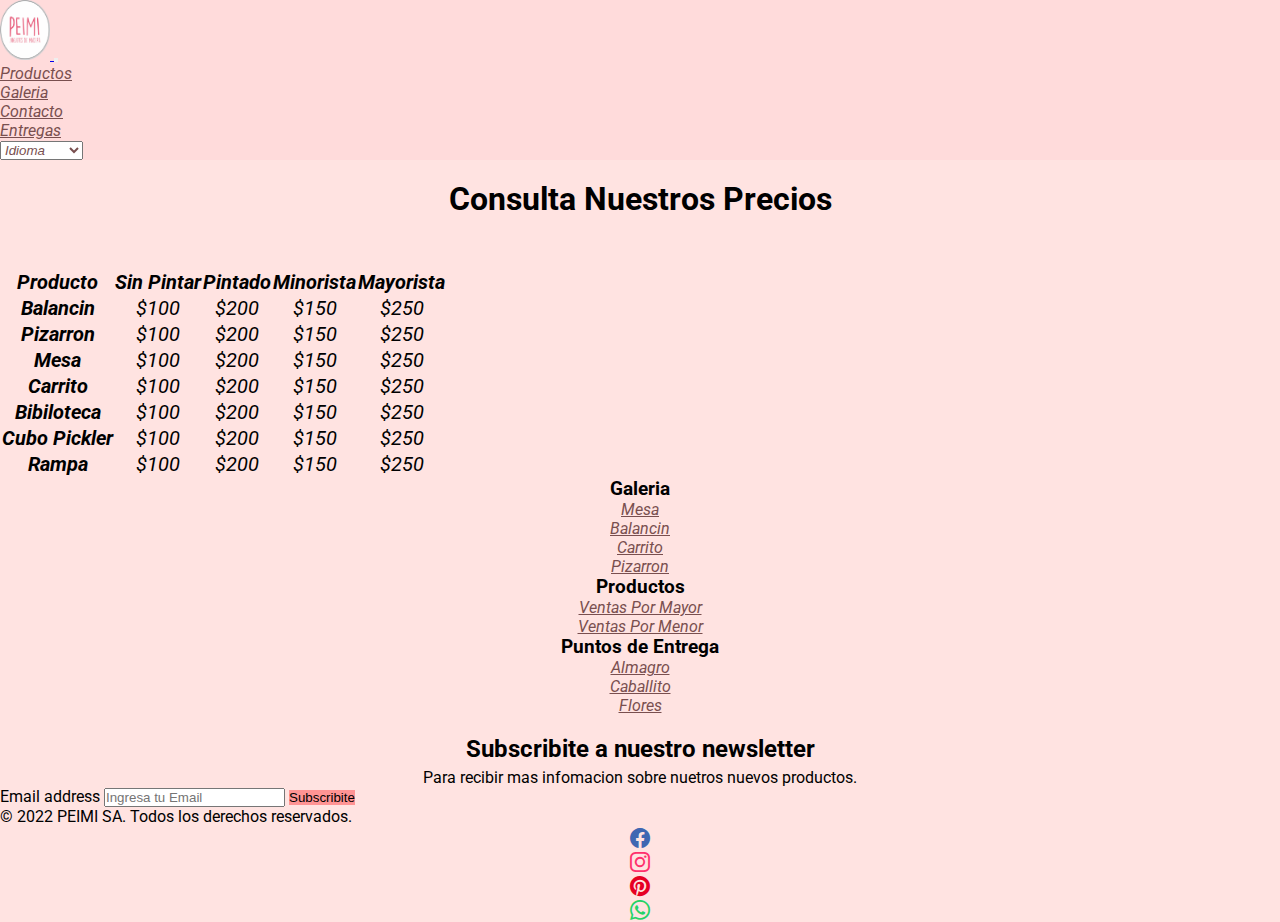
<file: productos.html>
<!doctype html>
<html lang="en">
  <head>
    <meta charset="utf-8">
    <meta name="viewport" content="width=device-width, initial-scale=1">
    <link href="https://cdn.jsdelivr.net/npm/bootstrap@5.2.1/dist/css/bootstrap.min.css" rel="stylesheet" integrity="sha384-iYQeCzEYFbKjA/T2uDLTpkwGzCiq6soy8tYaI1GyVh/UjpbCx/TYkiZhlZB6+fzT" crossorigin="anonymous">
    <link rel="shortcut icon" href="./imagenes/Boceto Peimi stickers.png">
    <link rel="preconnect" href="https://fonts.googleapis.com">
    <link rel="preconnect" href="https://fonts.gstatic.com" crossorigin>
    <link href="https://fonts.googleapis.com/css2?family=Indie+Flower&family=Roboto:ital,wght@0,100;0,300;0,400;0,500;0,700;1,100;1,300;1,400;1,500&display=swap" rel="stylesheet">
    <link rel="stylesheet" href="https://cdn.jsdelivr.net/npm/bootstrap-icons@1.9.1/font/bootstrap-icons.css">
    <link rel="stylesheet" href="https://cdnjs.cloudflare.com/ajax/libs/animate.css/4.1.1/animate.min.css"/>
    <meta name="description" content="consulta sobre juguetes de madera Montessori">
    <meta name="keywords" content="juguetes de madera, peimi, montessori, juguetes, niños, regalos, madera, galeria, productos, balancin, mesa montessori, pizarron, silla montessori, consultas, formulario, email">
    <title>Juguetes de Madera Montessori | Consultas</title>
    <link rel="stylesheet" href="./css/estilos.css">
  </head>
  <body>
    <header>
      <!--Navbar-->
      <nav class="navbar navbar-expand-lg">
        <!--Logo-->
        <div class="container">
          <a href="index.html">
            <img src="./imagenes/Boceto Peimi stickers.png" alt="logo" class="navbar-brand">
          </a>
          <!--Menu Collapse Responsive-->
          <button class="navbar-toggler" type="button" data-bs-toggle="collapse" data-bs-target="#navbarSupportedContent" aria-controls="navbarSupportedContent" aria-expanded="true" aria-label="Toggle navigation">
          <span class="navbar-toggler-icon"></span>
          </button>
          <!--Menu-->
          <div class="collapse navbar-collapse" id="navbarSupportedContent">
            <ul class="navbar-nav me-auto mb-2 mb-lg-0">
              <li class="nav-item">
                <a class="nav-link" aria-current="page" href="productos.html">Productos</a>
              </li>
              <li class="nav-item">
                <a class="nav-link" href="galeria.html">Galeria</a>
              </li>
              <li class="nav-item">
                <a class="nav-link" href="contacto.html">Contacto</a>
              </li>
              <li class="nav-item">
                <a class="nav-link" href="entregas.html">Entregas</a>
              </li>                  
            </ul>
            <!--Seleccion de Idioma-->
            <form class="d-flex" role="search">
              <select class="form-select">
                <option selected>Idioma</option>
                <option value="1">Ingles</option>
                <option value="2">Portugues</option>
                <option value="3">Italiano</option>
              </select>
            </form>
          </div>
        </div>
      </nav>
  </header>
    <main>
      <div class="container">
        <h1 class="animate__animated animate__fadeInLeft">Consulta Nuestros Precios</h1>
        <div class="row">
          <div class="col-12">
            <div class="table-responsive-sm">
              <table class="table table-hover table-striped ">
                <thead>
                  <tr>
                    <th scope="col">Producto</th>
                    <th scope="col">Sin Pintar</th>
                    <th scope="col">Pintado</th>
                    <th scope="col">Minorista</th>
                    <th scope="col">Mayorista</th>
                  </tr>
                </thead>
                <tbody>
                  <tr>
                    <th scope="row">Balancin</th>
                    <td>$100</td>
                    <td>$200</td>
                    <td>$150</td>
                    <td>$250</td>
                  </tr>
                  <tr>
                    <th scope="row">Pizarron</th>
                    <td>$100</td>
                    <td>$200</td>
                    <td>$150</td>
                    <td>$250</td>
                  </tr>
                  <tr>
                    <th scope="row">Mesa</th>
                    <td>$100</td>
                    <td>$200</td>
                    <td>$150</td>
                    <td>$250</td>
                  </tr>
                  <tr>
                    <th scope="row">Carrito</th>
                    <td>$100</td>
                    <td>$200</td>
                    <td>$150</td>
                    <td>$250</td>
                  </tr>
                  <tr>
                    <th scope="row">Bibiloteca</th>
                    <td>$100</td>
                    <td>$200</td>
                    <td>$150</td>
                    <td>$250</td>
                  </tr>
                  <tr>
                    <th scope="row">Cubo Pickler</th>
                    <td>$100</td>
                    <td>$200</td>
                    <td>$150</td>
                    <td>$250</td>
                  </tr>
                  <tr>
                    <th scope="row">Rampa</th>
                    <td>$100</td>
                    <td>$200</td>
                    <td>$150</td>
                    <td>$250</td>
                  </tr>
                  </tbody>
                </table>
              </div>
            </div>
          </div>
        </div>
      </div> 
    </main>
    <footer> 
      <div class="container-fluid">
        <div class="row p-3">
          <!--Footer 1 Columna 1-->
          <div id="footerHover" class="col-12 col-md-2 mb-3">
            <h3 class="fs-5 p-0">Galeria</h3>
            <ul class="nav flex-column">
              <li class="nav-item mb-2"><a href="galeria.html#mesa" class="nav-link p-0 text-muted">Mesa</a></li>
              <li class="nav-item mb-2"><a href="galeria.html#balancin" class="nav-link p-0 text-muted">Balancin</a></li>
              <li class="nav-item mb-2"><a href="galeria.html#carro" class="nav-link p-0 text-muted">Carrito</a></li>
              <li class="nav-item mb-2"><a href="galeria.html#pizarron" class="nav-link p-0 text-muted">Pizarron</a></li>
            </ul>
          </div>
          <!--Footer 1 Columna 2-->
          <div id="footerHover" class="col-12 col-md-2 mb-3">
            <h3 class="fs-5 p-0">Productos</h3>
            <ul class="nav flex-column">
              <li class="nav-item mb-2"><a href="productos.html" class="nav-link p-0 text-muted">Ventas Por Mayor</a></li>
              <li class="nav-item mb-2"><a href="productos.html" class="nav-link p-0 text-muted">Ventas Por Menor</a></li>
            </ul>
          </div>
          <!--Footer 1 Columna 3-->
          <div id="footerHover" class="col-12 col-md-2 mb-3">
            <h3 class="fs-5 p-0">Puntos de Entrega</h3>
            <ul class="nav flex-column">
              <li class="nav-item mb-2"><a href="#" class="nav-link p-0 text-muted">Almagro</a></li>
              <li class="nav-item mb-2"><a href="#" class="nav-link p-0 text-muted">Caballito</a></li>
              <li class="nav-item mb-2"><a href="#" class="nav-link p-0 text-muted">Flores</a></li>
            </ul>
          </div>
          <!--Footer 2-->
          <div class="col-md-5 offset-md-1 mb-3">
            <form>
              <h2 class="fs-3">Subscribite a nuestro newsletter</h2>
              <p id="footerText">Para recibir mas infomacion sobre nuetros nuevos productos.</p>
              <div class="d-flex flex-column flex-sm-row w-100 gap-2">
                <label for="newsletter1" class="visually-hidden">Email address</label>
                <input id="newsletter1" type="text" class="form-control" placeholder="Ingresa tu Email">
                <button class="btn btn-primary" type="button">Subscribite</button>
              </div>
            </form>
          </div>
          <!--Footer 2-->
          <div class="d-flex flex-column flex-sm-row justify-content-between py-4 my-4 border-top">
            <p>© 2022 PEIMI SA. Todos los derechos reservados.</p>
            <ul class="list-unstyled d-flex footer2">
              <li class="ms-3">
                <a class="link-dark" href="https://es-la.facebook.com/">
                  <i class="bi bi-facebook"></i>
                </a>
              </li>
              <li class="ms-3">
                <a class="link-dark" href="https://www.instagram.com/">
                  <i class="bi bi-instagram"></i>
                </a>
              </li>
              <li class="ms-3">
                <a class="link-dark" href="https://ar.pinterest.com/">
                  <i class="bi bi-pinterest"></i>
                </a>
              </li>
              <li class="ms-3">
                <a class="link-dark" href="https://web.whatsapp.com/">
                  <i class="bi bi-whatsapp"></i>
                </a>
              </li>
            </ul>
          </div>
        </div>
      </div>
    </footer>
    <!--Agregado Bootstrap-->
    <script src="https://cdn.jsdelivr.net/npm/bootstrap@5.2.1/dist/js/bootstrap.bundle.min.js" integrity="sha384-u1OknCvxWvY5kfmNBILK2hRnQC3Pr17a+RTT6rIHI7NnikvbZlHgTPOOmMi466C8" crossorigin="anonymous"></script>
  </body>
</html>
</file>
<file: css/estilos.css>
* {
  margin: 0;
  padding: 0;
}

/* ====================Formatos generales=================================*/
html {
  font-family: "Roboto", sans-serif;
}

main, footer {
  background-color: rgb(255, 227, 225);
}

h1, h2 {
  padding-top: 20px;
  padding-bottom: 5px;
}

h1, h2, h3, .alignText, #footerText, footer ul li {
  text-align: center;
}

/* ====================Formatos generales=================================*/
/* ====================Header=============================================*/
.navbar {
  background-color: rgba(255, 209, 209, 0.774);
}

.navbar-brand {
  width: 50px;
  height: 60px;
}

.nav-item a, select {
  color: rgb(121, 79, 79) !important;
  font-style: italic;
}

.noPadding {
  padding: 0px;
}

/* ====================Header=============================================*/
/* ====================Footer=============================================*/
.nav a {
  color: rgb(121, 79, 79) !important !important;
}

#footerHover ul li:hover {
  background-color: rgba(231, 212, 211, 0.692);
}

/* Redes Sociales */
.bi-facebook {
  color: rgb(63, 103, 178);
  font-size: 20px;
}

.bi-pinterest {
  color: rgb(230, 0, 35);
  font-size: 20px;
}

.bi-whatsapp {
  color: rgb(37, 211, 102);
  font-size: 20px;
}

.bi-instagram {
  color: rgb(255, 48, 108);
  font-size: 20px;
}

/* ====================Footer=============================================*/
/* ====================Index html=============================================*/
/* Cards*/
#cardTitle {
  font-family: "Indie Flower", cursive;
}

.bi-recycle, .bi-droplet-half, .bi-car-front-fill {
  background-color: rgb(255, 227, 225);
  color: rgb(255, 148, 148);
}

.btn {
  background-color: rgb(255, 148, 148);
  border: rgb(255, 148, 148);
}
.btn:hover {
  background-color: rgba(255, 0, 0, 0.514) !important;
}

#hanging-icons {
  position: relative !important;
  right: 0.5rem !important;
}

/* ====================Index html=============================================*/
/* ====================Productos html============================================*/
table {
  margin-top: 30px;
}

th, td {
  text-align: center !important;
  font-style: italic;
}

/* ====================Productos html============================================*/
/* ====================Galeria html=============================================*/
.card {
  filter: grayscale(100%);
}
.card:hover {
  filter: none;
}

/* ====================Galeria html=============================================*/
/* ====================Contacto html=============================================*/
.formulario {
  display: grid;
  grid-template-columns: repeat 4, 1fr;
  grid-template-rows: repeat 5, 1fr;
  gap: 10px 10px;
  grid-auto-flow: row;
  grid-template-areas: "nombre nombre nombre nombre" "email email email email" "pais pais provincia provincia" "ciudad ciudad cp cp" "preguntas preguntas preguntas preguntas";
  padding-left: 100px;
  padding-right: 100px;
  padding-top: 50px;
}

.nombre {
  grid-area: nombre;
}

.email {
  grid-area: email;
}

.pais {
  grid-area: pais;
}

.provincia {
  grid-area: provincia;
}

.ciudad {
  grid-area: ciudad;
}

.cp {
  grid-area: cp;
}

.preguntas {
  grid-area: preguntas;
}

/* ====================Contacto html=============================================*/
/* ====================Entregas html=============================================*/
.mapArea {
  width: 100px;
  height: 500px;
}

.mapArea, .maps {
  width: 100%;
  height: 100%;
}

/* ====================Entregas html=============================================*/
/* Media queries */
@media (min-width: 576px) {
  /* ====================Formulario =================================*/
  .formPadding {
    padding: 10px 180px 10px 180px !important;
  }
  h1 {
    padding-bottom: 20px;
  }
  th, td {
    font-size: 20px;
  }
  /* ==========================Entregas===============================*/
  .mapArea {
    width: 100%;
    height: 100px !important;
  }
  .mapArea, .maps {
    width: 100%;
    height: 100%;
  }
  .barrio {
    font-size: 25px !important;
  }
}

/*# sourceMappingURL=estilos.css.map */
</file>
